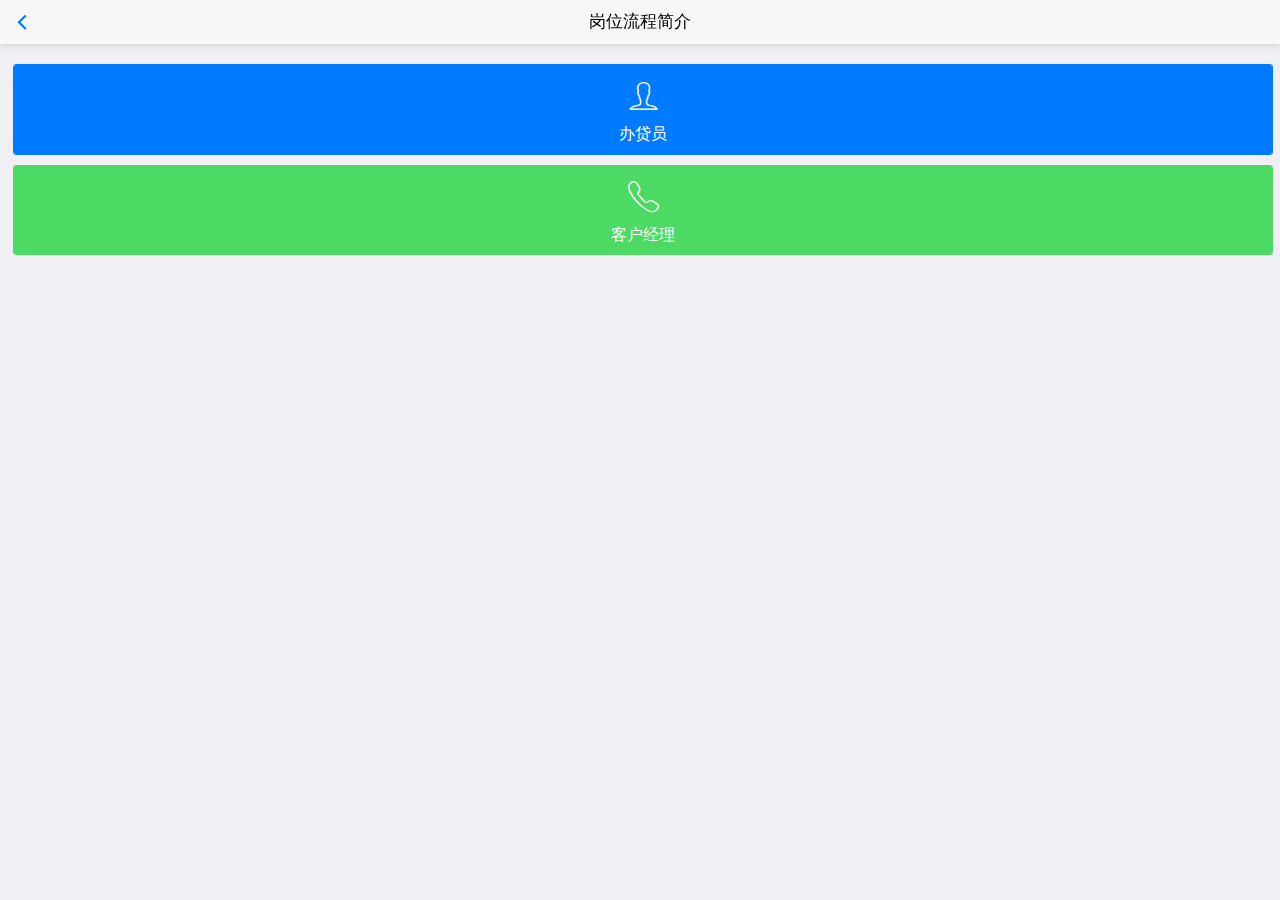
<file: gwzz/index.html>
<!DOCTYPE html>
<html>

	<head>
		<meta charset="utf-8">
		<meta name="viewport" content="width=device-width,initial-scale=1,minimum-scale=1,maximum-scale=1,user-scalable=no" />
		<title></title>
		<!--标准mui.css-->
		<link rel="stylesheet" href="../frame/css/1.0/mui.min.css">
		<!--App自定义的css-->
		<link rel="stylesheet" type="text/css" href="../frame/css/1.0/app.css" />
		<link href="../frame/css/1.0/mui.picker.css" rel="stylesheet" />
		<link href="../frame/css/1.0/mui.poppicker.css" rel="stylesheet" />
		 
		<!--<link rel="stylesheet" type="text/css" href="../css/mui.picker.min.css" />-->
		<style>
			.mui-btn {
				font-size: 16px;
				padding: 8px;
				margin: 3px;
			}
			h5.mui-content-padded {
				margin-left: 3px;
				margin-top: 20px !important;
			}
			h5.mui-content-padded:first-child {
				margin-top: 12px !important;
			}
			.ui-alert {
				text-align: center;
				padding: 20px 10px;
				font-size: 16px;
			}
		</style>
	</head>

	<body>
		<header class="mui-bar mui-bar-nav">
			<a class="mui-action-back mui-icon mui-icon-left-nav mui-pull-left"></a>
			<h1 class="mui-title">岗位流程简介</h1>
		</header>
		<div class="mui-content">
			<div class="mui-content-padded">
				<h5 class="mui-content-padded"></h5>
				<h5 class="mui-content-padded"></h5>
				<button id="gwzz-bdy" class="mui-btn mui-btn-primary mui-btn-block">
				<div class="mui-icon mui-icon-person icon-size"></div><br>
				办贷员</button>
				<h3 class="mui-content-padded"></h3>
				<button id="gwzz-khjl" class="mui-btn mui-btn-success mui-btn-block">
					<div class="mui-icon mui-icon-phone icon-size"></div><br>
				客户经理</button>

			</div>
		</div>
		<script src="../frame/js/mui.js"></script>
		<script src="../frame/js/mui.picker.js"></script>
		<script src="../frame/js/mui.poppicker.js"></script>
		<script src="../frame/js/plist.js" type="text/javascript" charset="utf-8"></script>
		<script>
			(function($, doc) {
				$.init();
				$.ready(function() {

					//页面返回刷新
					window.addEventListener('refresh', function(e){//执行刷新
					    location.reload();
					});

					document.getElementById('gwzz-bdy').addEventListener('tap', function() {
					        mui.openWindow({
					            url: './bdy - 副本.html', 
					        })
					});

					document.getElementById('gwzz-khjl').addEventListener('tap', function() {
					        mui.openWindow({
					            url: './khjl - 副本.html', 
					        })
					});

				});
			})(mui, document);
		</script>
	</body>

</html>
</file>
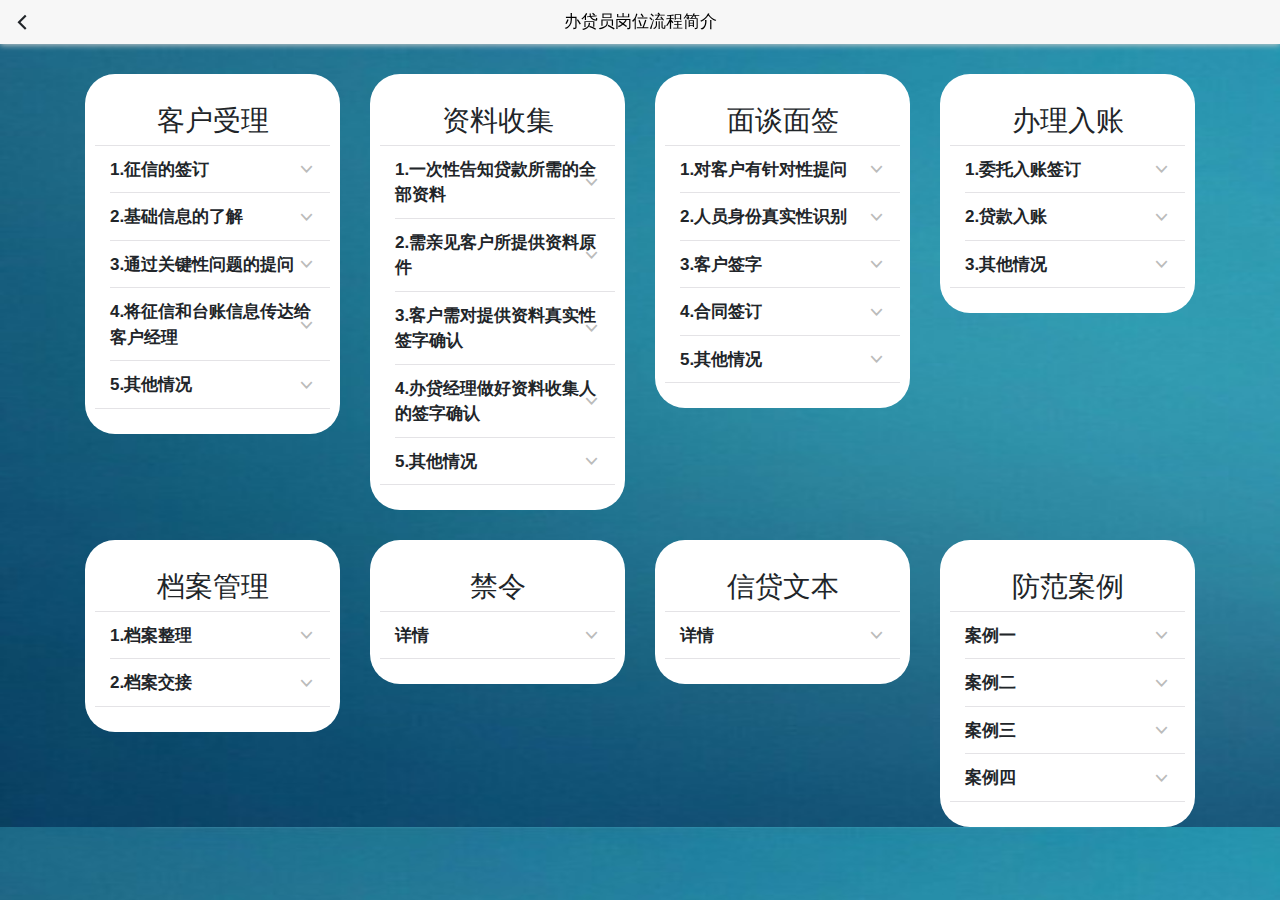
<file: gwzz/bdy - 副本.html>
<!DOCTYPE html>
<html>

	<head>
		<meta charset="utf-8">
		<meta name="viewport" content="width=device-width,initial-scale=1,minimum-scale=1,maximum-scale=1,user-scalable=no" />
		<title></title>
		<!--标准mui.css-->
		<link rel="stylesheet" href="../frame/css/1.0/mui.min.css">
		<!--App自定义的css-->
		<link rel="stylesheet" type="text/css" href="../frame/css/1.0/app.css" />
		<link href="../frame/css/1.0/mui.picker.css" rel="stylesheet" />
		<link href="../frame/css/1.0/mui.poppicker.css" rel="stylesheet" />
    	<link rel="stylesheet" href="../frame/css/bootstrap/css/bootstrap.min.css">
		<style>
			

			.mui-btn {
				font-size: 16px;
				padding: 8px;
				margin: 3px;
			}
			h5.mui-content-padded {
				margin-left: 3px;
				margin-top: 20px !important;
			}
			h5.mui-content-padded:first-child {
				margin-top: 12px !important;
			}
			.ui-alert {
				text-align: center;
				padding: 20px 10px;
				font-size: 16px;
			}
		</style>
	</head>

	<body class="app-back">
		<header class="mui-bar mui-bar-nav">
			<a class="mui-action-back mui-icon mui-icon-left-nav mui-pull-left"></a>
			<h1 class="mui-title"> 办贷员岗位流程简介</h1>
		</header>

		<div class="app-back mui-content">
			 <div class="container">



	            <div class="row">

	                <div class="col-12 col-sm-12 col-md-6 col-lg-3">
	                    <div class="offer-items app-margin-top">
	                        <!-- <img src="assets/img/offer/offer_LP_img.png" class="img-fluid" alt="Learning Program"> -->
	                        <h3 class="text-center">客户受理</h3>
	                        <ul class="mui-table-view">
			        	      		<li class="mui-table-view-cell mui-collapse ldh-unfold" id='sec'>
			              			<a class="mui-navigate-right sec-font"  href="#" >1.征信的签订</a>
			              			<div class="mui-collapse-content">
			              				<p>（1）主要方便对客户征信进行查询。因人行要求所有客户的征信查询必需有身份证复印件（或营业执照）、申请书。</p><br>	
			              			</div>
			              		</li>
			              		<li class="mui-table-view-cell mui-collapse ldh-unfold" id='sec'>
			              			<a class="mui-navigate-right sec-font"  href="#" >2.基础信息的了解</a>
			              			<div class="mui-collapse-content">
			              				<p>（1）询问客户做什么生意，家庭地址、手机号码，对客户咨询做初步解答，并做好台账。<br>（2）方便客户经理的跟进和调查。能及时了解到客户从事的行业和区域范围、联系方式，可主动发起营销，这样成功率也相对较。<br>（3）方便找客户。如下发任务时，该台账上未发生信贷关系的客户可以成为我们营销的对象，解决的客户寻找的问题。</p><br>	
			              			</div>
			              		</li>
			              		<li class="mui-table-view-cell mui-collapse ldh-unfold" id='sec'>
			              			<a class="mui-navigate-right sec-font"  href="#">3.通过关键性问题的提问</a>
			              			<div class="mui-collapse-content">
										<p>（1）判断客户是否属于中介介绍，或是否属于借冒名贷款。（提问模块：请问您是朋友介绍到我行申请贷款，还是客户经理上门营销的呢？资金是否本人使用？<br>（2）防范贷款风险。主要为了防范借冒名贷款、中介贷款、垒大户的存在，为风险把关的第一个关口</p><br>	
			              			</div>
			              		</li>
			              		<li class="mui-table-view-cell mui-collapse ldh-unfold" id='sec'>
			              			<a class="mui-navigate-right sec-font"  href="#">4.将征信和台账信息传达给客户经理</a>
			              			<div class="mui-collapse-content">
										<p>（1）方便客户经理尽快受理。通过现场和非现场调查确定是否放贷。</p><br>
			              			</div>
			              		</li>
			              		<li class="mui-table-view-cell mui-collapse ldh-unfold" id='sec'>
			              			<a class="mui-navigate-right sec-font" href="#">5.其他情况</a>
			              			<div class="mui-collapse-content">
										<p>（1）如为客户经理受理，以上步骤可忽略。</p><br>
			              			</div>
			              		</li>
			              	</ul>
	                    </div>
	                </div>

	                <div class="col-12 col-sm-12 col-md-6 col-lg-3">
	                    <div class="offer-items app-margin-top">
	                        <!-- <img src="assets/img/offer/offer_LP_img.png" class="img-fluid" alt="Learning Program"> -->
	                        <h3 class="text-center">资料收集</h3>
			              	<ul class="mui-table-view">
			              		<li class="mui-table-view-cell mui-collapse ldh-unfold" id='sec'>
			              			<a class="mui-navigate-right sec-font" href="#">1.一次性告知贷款所需的全部资料</a>
			              			<div class="mui-collapse-content">
			              				<p>（1）增加客户体验感。避免客户为了资料反复的来回跑，更能体现最多跑一次的理念。<br>（2）减少自己的工作量。避免客户反复的咨询所需的资料。<br>（3）明确告知。告知客户我行不收取任何手续费</p><br>	
			              			</div>
			              		</li>
			              		<li class="mui-table-view-cell mui-collapse ldh-unfold" id='sec'>
			              			<a class="mui-navigate-right sec-font" href="#">2.需亲见客户所提供资料原件</a>
			              			<div class="mui-collapse-content">
			              				<p>无特殊说明</p><br>	
			              			</div>
			              		</li>
			              		<li class="mui-table-view-cell mui-collapse ldh-unfold" id='sec'>
			              			<a class="mui-navigate-right sec-font" href="#">3.客户需对提供资料真实性签字确认</a>
			              			<div class="mui-collapse-content">
										<p>（1）对客户所提供原件进行复印，客户需对提供资料真实性签字确认(可在骑缝处签字确认)。<br>（2）确保资料的真实性。主要是防范客户资料的伪造，导致我行信贷资产的损失。</p><br>	
			              			</div>
			              		</li>
			              		<li class="mui-table-view-cell mui-collapse ldh-unfold" id='sec'>
			              			<a class="mui-navigate-right sec-font" href="#">4.办贷经理做好资料收集人的签字确认</a>
			              			<div class="mui-collapse-content">
										<p>（1）对客户提供的资料真实性，进行确认，明确相关责任人。</p><br>
			              			</div>
			              		</li>
			              		<li class="mui-table-view-cell mui-collapse ldh-unfold" id='sec'>
			              			<a class="mui-navigate-right sec-font" href="#">5.其他情况</a>
			              			<div class="mui-collapse-content">
										<p>（1）若基础资料为客户经理提供的，需见双人见证（客户经理和风险经理或办贷员）。<br>（2）续贷时，需对原来的复印件进行核实。若办贷员调离，新的办贷员建议要求客户提供原件，若无法提供的，也需对复印件进行核实，并签字确认。<br>（3）对客户资料进行核实，明确责任人。</p>
			              			</div>
			              		</li>
			              	</ul>
	                    </div>
	                </div>

	                <div class="col-12 col-sm-12 col-md-6 col-lg-3">
	                    <div class="offer-items app-margin-top">
	                        <!-- <img src="assets/img/offer/offer_LP_img.png" class="img-fluid" alt="Learning Program"> -->
	                        <h3 class="text-center">面谈面签</h3>
			              	<ul class="mui-table-view">
			              		<li class="mui-table-view-cell mui-collapse ldh-unfold" id='sec'>
			              			<a class="mui-navigate-right sec-font" href="#">1.对客户有针对性提问</a>
			              			<div class="mui-collapse-content">
			              				<p>（1）主要目的获取客户的进件渠道、贷款意愿真实性及是否存在借冒名或搭贷嫌疑（提模块：请问您是朋友介绍到我行申请贷款，还是客户经理上门营销的呢？在我行申请办理贷款期间，有支付除利息外的额外费用吗？ 贷款是否为本人使用？等符合自身村行情况的问题）。</p><br>	
			              			</div>
			              		</li>
			              		<li class="mui-table-view-cell mui-collapse ldh-unfold" id='sec'>
			              			<a class="mui-navigate-right sec-font" href="#">2.人员身份真实性识别</a>
			              			<div class="mui-collapse-content">
			              				<p>（1）通过比对真人与身份证件上照片信息判断是否为同一人。主要提问：身份证号码是多少或出生年月？<br>（2）通过联网核查以及人脸识别特征，来识别客户身份的真实性。<br>（3）主要目的。来辨别客户的真实身份，防范虚假签字等。</p><br>
			              			</div>
			              		</li>
			              		<li class="mui-table-view-cell mui-collapse ldh-unfold" id='sec'>
			              			<a class="mui-navigate-right sec-font" href="#">3.客户签字</a>
			              			<div class="mui-collapse-content">
										<p>（1）面签需在有监控指定的办贷区域内签署相关信贷文本，并留存信贷文本签署人的面签影像资料（双录系统）。<br>（2）客户面签提供依据，防范纠纷，同时能及时了解办贷情况。 </p><br>	
			              			</div>
			              		</li>
			              		<li class="mui-table-view-cell mui-collapse ldh-unfold" id='sec'>
			              			<a class="mui-navigate-right sec-font" href="#">4.合同签订</a>
			              			<div class="mui-collapse-content">
										<p>（1）通过双录系统。要求借款人、担保人签字清楚可辨认，指印清晰，企业签字盖章的，要与原预留的签字样名卡信息进行比对，包括法人代表、股东及委托代理人字迹，同时比对企业法人铭章、受托人铭章及企业公章，是否与预留印章一致，授权委托书期限是否有效。<br>（2）主要目的。确保签字的真实和有效性。</p><br>
			              			</div>
			              		</li>
			              		<li class="mui-table-view-cell mui-collapse ldh-unfold" id='sec'>
			              			<a class="mui-navigate-right sec-font" href="#">5.其他情况</a>
			              			<div class="mui-collapse-content">
										<p>（1）对特殊情况需上门签订的，由经办客户经理、办贷经理、团队长、网点负责人、风险经理、总行班子成员中的任意两名（含）以上人员上门签订，同时做好现场签字的视频录制或拍照（上门签订合同的人员均在视频录制或照片中）；外出所录制的视频或照片统一交办贷经理保管。<br>（2）外签时，未经身份识别仪等辨别客户身份，需通过照片和视频以及有权人签字，来确保客户的真实身份。</p>
			              			</div>
			              		</li>
			              	</ul>
	                    </div>
	                </div>

	                <div class="col-12 col-sm-12 col-md-6 col-lg-3">
	                    <div class="offer-items app-margin-top">
	                        <!-- <img src="assets/img/offer/offer_LP_img.png" class="img-fluid" alt="Learning Program"> -->
	                        <h3 class="text-center">办理入账</h3>
			              	<ul class="mui-table-view">
			              		<li class="mui-table-view-cell mui-collapse ldh-unfold" id='sec'>
			              			<a class="mui-navigate-right sec-font" href="#">1.委托入账签订</a>
			              			<div class="mui-collapse-content">
			              				<p>（1）需由经办客户经理、办贷员、柜面人员（会计主管或其不在岗时的授权人员）、网点负责人（团队长）、风险经理、总行班子成员中的任意两名（含）人员在监控或视频下签字见证。</p><br>
			              			</div>
			              		</li>
			              		<li class="mui-table-view-cell mui-collapse ldh-unfold" id='sec'>
			              			<a class="mui-navigate-right sec-font" href="#">2.贷款入账</a>
			              			<div class="mui-collapse-content">
			              				<p>（1）贷款审核通过后，由办贷人员打印借据，并整理好柜面入账的所需资料，同时通知借款人或委托入账受托人员前来办理入账手续。（贷款委托入账人员可以为办贷员、客户亲属（指配偶、同一户口簿亲属）。<br>（2）企业信贷客户受托人为其公司股东或公司财务人员）。</p><br>
			              			</div>
			              		</li>
			              		<li class="mui-table-view-cell mui-collapse ldh-unfold" id='sec'>
			              			<a class="mui-navigate-right sec-font" href="#">3.其他情况</a>
			              			<div class="mui-collapse-content">
										<p>（1）委托入账的见证人需对借款人与其身份进行核对，并对委托书上的金额和受托人与借款人进行核实，确认后签字见证。<br>（2）贷款入账资料必须由办贷经理本人或其他相关信贷人员传递给柜面入账人员。严禁交由客户传递贷款入账资料。</p><br>	
			              			</div>
			              		</li>
			              		
			              	</ul>
	                    </div>
	                </div>

	                <div class="col-12 col-sm-12 col-md-6 col-lg-3">
	                    <div class="offer-items app-margin-top">
	                        <!-- <img src="assets/img/offer/offer_LP_img.png" class="img-fluid" alt="Learning Program"> -->
	                        <h3 class="text-center">档案管理</h3>
			              	<ul class="mui-table-view">
			              		<li class="mui-table-view-cell mui-collapse ldh-unfold" id='sec'>
			              			<a class="mui-navigate-right sec-font" href="#">1.档案整理</a>
			              			<div class="mui-collapse-content">
			              				<p>（1）办贷经理要按授信资料、基础资料、业务资料等类别对信贷资料分别进行编号，原则上在对贷款办理完毕后7个工作日内做好贷款档案的整理与归档工作；<br>（2）每年3月底前完成对上年度已经结清或失效的信贷业务档案资料的整理，并装订成册入档。</p><br>
			              			</div>
			              		</li>
			              		<li class="mui-table-view-cell mui-collapse ldh-unfold" id='sec'>
			              			<a class="mui-navigate-right sec-font" href="#">2.档案交接</a>
			              			<div class="mui-collapse-content">
			              				<p>（1）信贷档案必须在监控下进行交接，并在登记簿上做好交接登记，除检查、审计等工作需要外，移交给客户经理的信贷档案需在三个工作日内归还。<br>（2）防范档案的遗失，同时能根据交接簿明确知晓相关责任人，减轻自身的责任。</p>
			              			</div>
			              		</li>
			              		
			              	</ul>
	                    </div>
	                </div>

	                <div class="col-12 col-sm-12 col-md-6 col-lg-3">
	                    <div class="offer-items app-margin-top">
	                    	<h3 class="text-center">禁令</h3>
			              	<ul class="mui-table-view">
			              		<li class="mui-table-view-cell mui-collapse ldh-unfold" id='sec'>
			              			<a class="mui-navigate-right sec-font" href="#">详情</a>
			              			<div class="mui-collapse-content">
				                    	（1）提供空白信贷凭证让客户签字；或贷款办理完毕，留存已由客户签字、但未使用的信贷凭证。<br>（2）擅自代客户保管重要物品、擅自为客户办理交易业务。<br>（3）因办理业务出现法律文本瑕疵导致贷款败诉的。<br>（4）未按客户经理出具的调查意见，违规提高贷款额度，变更担保方式等行为，造成损失的。<br>（5）私自保存客户资料，或泄露客户信息资料，造成不良影响的。<br>（6）利用职务之便利谋取私利的	。<br>（7）其他重大违规行为。
			              			</div>
			              		</li>
			              		
			              	</ul>

						</div>
	                </div>

	                <div class="col-12 col-sm-12 col-md-6 col-lg-3">
	                    <div class="offer-items app-margin-top">
	                    	<h3 class="text-center">信贷文本</h3>
			              	<ul class="mui-table-view">
			              		<li class="mui-table-view-cell mui-collapse ldh-unfold" id='sec'>
			              			<a class="mui-navigate-right sec-font" href="#">详情</a>
			              			<div class="mui-collapse-content">
	        			            	（1）根据个人、企业，担保方式的不同熟悉信贷文本：包括借款申请书、各类借款合同、各类最高额合同、征信、送达、面谈、授权书、受托支付、保证函、抵押物清单、股东决议等。<br>（2）根据不同的贷款产品，可以所需提供的资料。（如营业执照、身份证、房产证、各类报表等）。<br>（3）学会征信的查看。
			              			</div>
			              		</li>
			              		
			              	</ul>

						</div>
	                </div>

	                <div class="col-12 col-sm-12 col-md-6 col-lg-3">
	                    <div class="offer-items app-margin-top">
	                    	<h3 class="text-center">防范案例</h3>

			              	<ul class="mui-table-view">
			              		<li class="mui-table-view-cell mui-collapse ldh-unfold" id='sec'>
			              			<a class="mui-navigate-right sec-font" href="#">案例一</a>
			              			<div class="mui-collapse-content">
				                    	2020年7月7日下午，一名中年男子持身份证到西安村行鱼化寨支行办理个人银行卡开户业务。办理业务时经办柜员反复比对本人与身份证照片，发现身份证照片与本人长相虽然接近但是嘴巴、眉毛等细节存在差异。在被问及是否本人时，客户坚称所持身份证为本人证件，称自己之前去别的银行办理业务，乘坐高铁等刷身份证件的交通工具都凭此身份证，并未遭到相关工作人员质疑。为进一步确定客户信息，经办柜员询问客户身份证上相关信息时，该客户不能准确回答，甚至连出生年月日都与证件信息不符且差距较大。经办柜员怀疑客户为冒名开户，立即请求柜组长前来双人核实。经过两名工作人员仔细比对，最终确定该名客户是持他人身份证前来办理开卡业务，并当场拒绝受理开户业务。柜面员工凭借敏锐的观察力及高度负责的工作态度，成功拦截一起冒名开卡事件。<br>
			              			</div>
			              		</li>
			              		<li class="mui-table-view-cell mui-collapse ldh-unfold" id='sec'>
			              			<a class="mui-navigate-right sec-font" href="#">案例二</a>
			              			<div class="mui-collapse-content">
											2020年7月21日上午9时5分，借款人胡某到余干恒通村镇银行向客户经理王燕子申请贷款，并提供相关文件资料，其配偶彭某作为共同负债务人一并来该行签字。在交谈过程中办贷经理朱奕豪发现其配偶彭某与其身份证照片长相虽然有相似之处，但是本人锁骨处有明显黑痣，但身份证照片锁骨无黑痣；使用人脸识别系统，经识别显示亦为与本人不匹配。随即让另一名办贷经理揭笑复核，后续两位办贷经理与彭某核对身份证信息及住址信息，彭某均拿着手机边看边回答，过程断断续续，办贷经理对其真实身份有所怀疑。
			              			</div>
			              		</li>
			              		<li class="mui-table-view-cell mui-collapse ldh-unfold" id='sec'>
			              			<a class="mui-navigate-right sec-font" href="#">案例三</a>
			              			<div class="mui-collapse-content">
	                    				2020年8月19日上午，借款人詹某某到南昌新建恒通村行营业部向客户经理熊莎莎申请贷款，并提供了相关文件资料。客户经理在整理该客户提供的营业执照以及流水时发现了两点疑惑点：其一，该客户提供的流水为工商银行自助机打印的流水，流水账单上的印章颜色为黑色（正常为红色）以及流水整体模板排列不工整；其二，客户提供的营业执照上企业法人为新变更的法人。于是让风险经理来一同核实，通过两人共同探讨排查发现：原营业执照的法人代表有十余次失信执行人记录，且经工商银行网上银行流水验证码系统核实验证该流水账单为虚假流水。<br>
			              			</div>
			              		</li>
			              		<li class="mui-table-view-cell mui-collapse ldh-unfold" id='sec'>
			              			<a class="mui-navigate-right sec-font" href="#">案例四</a>
			              			<div class="mui-collapse-content">
										2020年12月17日，借款人周某某在该行一笔再就业贴息信用贷款，借款人夫妻经营一家水果店，经营情况较好，借款人周某某签完贷款材料时，办贷员徐霞注意到该客户配偶一直佩戴口罩坐在休息区一声不吭，等到借款人配偶郑某某签字，要求客户去下口罩，与客户郑某某核实身份证信息时，郑某某不能及时说出证件信息并稍有紧张模样，借款人周某某一把抢先将身份证号码说出，办贷员立刻进行联网核查，发现识别结果不匹配，在仔细端详后再三询问客户，发现该客户非借款人配偶本人，而是借款人配偶亲姐妹，当场拒绝了这笔贷款，成功堵截了一起冒名签字办理信用贷款的发生。</p>
			              			</div>
			              		</li>

			              	</ul>

						</div>
	                </div>

	            </div>
		</div>

		<script src="../frame/js/mui.js"></script>
		<script src="../frame/js/mui.picker.js"></script>
		<script src="../frame/js/mui.poppicker.js"></script>
    	<script src="../frame/js/jquery/jquery.min.js"></script>
		<script src="../frame/css/bootstrap/js/bootstrap.min.js"></script>
		<script src="../frame/js/plist.js" type="text/javascript" charset="utf-8"></script>
		<script>
			(function($, doc) {
				$.init(	);
				$.ready(function() {
					    beforeback: function back ()  {
					　　　　 //获得父页面的webview
					        var list = plus.webview.currentWebview().opener();
					　　　　 //触发父页面的自定义事件(refresh),从而进行刷新
					        mui.fire(list, 'refresh');
					        //返回true,继续页面关闭逻辑
					        return true;
					    }

					    function hasClass(obj, cls) {  
			                return obj.className.match(new RegExp('(\\s|^)' + cls + '(\\s|$)'));  
			            } 
			 
			            function addClass(obj, cls) {  
			                if (!hasClass(obj, cls)) obj.className += " " + cls;  
							console.log(obj.className);

			            }  

			            function removeClass(obj, cls) {  
			                if (hasClass(obj, cls)) {  
			                    var reg = new RegExp('(\\s|^)' + cls + '(\\s|$)');  
			                    obj.className = obj.className.replace(reg, '');  
			                }  
			            }


						function changeColor(obj){
							if(obj.style.backgroundColor=='rgb(67, 106, 134)'){
								obj.style.backgroundColor="#fca600";
								obj.style.color="#fff";				
							}
							else{
								obj.style.backgroundColor="#436a86";
								obj.style.color="#fff";										
							}
						}	

			            mui('.offer-items').on('tap','.mui-navigate-right',function(){

							//console.log(this.parentNode);
							if(hasClass(this.parentNode,'mui-active')){
								//console.log("11111");
								addClass(this.parentNode,'mui-active');
							}else{
								//console.log("2222");
								removeClass(this.parentNode,'mui-active');
							}
							//回收其他所有页面的展开节点
							var bigft=this.parentNode.parentNode.parentNode.parentNode.parentNode.children	
							for(var i=0;i<bigft.length;i++){
								if(bigft[i].querySelector('.mui-table-view')){
									var tbview=bigft[i].querySelector('.mui-table-view');
									var tbviewli=tbview.children;

					                for(var j=0;j<tbviewli.length;j++){
										//console.log(tbviewli[j]);
										if(tbviewli[j]==this.parentNode){
											//console.log("!!!!!!!");
											continue;
										}
										removeClass(tbviewli[j],'mui-active');
					                }	

								}


							}


							// changeColor(this);
							if(this.parentNode.id == 'sec'){
								
								var chilcnt=this.parentNode.querySelector('.mui-collapse-content');
								var chilarrow=this.parentNode.querySelector('.mui-navigate-right');
								

											
							}else{
								if(this.parentNode.querySelector('.mui-table-view') != null) {
									
									var childul=this.parentNode.querySelector('.mui-table-view');
									
									var childulli=childul.children;//getElementsByClassName('sec');
									
					                for(var i=0;i<childulli.length;i++){
										childulli[i].querySelector('.mui-collapse-content').style.display="none"
										removeClass(childulli[i],'mui-active');
										//console.log(childulli[i].childNodes[1]);
										childulli[i].childNodes[1].style.backgroundColor="#436a86";
										childulli[i].childNodes[1].style.color="#fff";	

					                }	

								}
								
							}


			            });



				});
			})(mui, document);
		</script>
	</body>

</html>
</file>
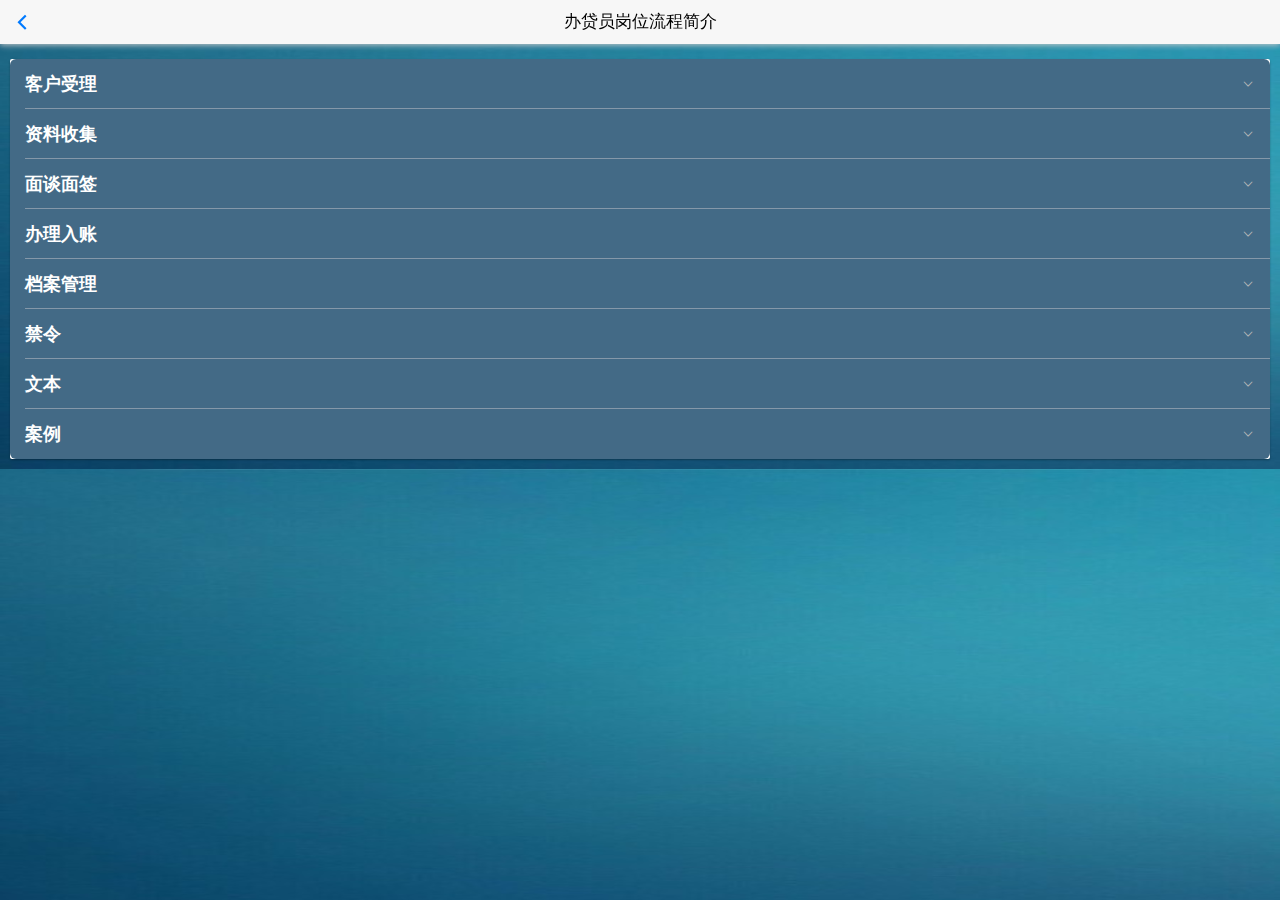
<file: gwzz/bdy.html>
<!DOCTYPE html>
<html>

	<head>
		<meta charset="utf-8">
		<meta name="viewport" content="width=device-width,initial-scale=1,minimum-scale=1,maximum-scale=1,user-scalable=no" />
		<title></title>
		<!--标准mui.css-->
		<link rel="stylesheet" href="../frame/css/1.0/mui.min.css">
		<!--App自定义的css-->
		<link rel="stylesheet" type="text/css" href="../frame/css/1.0/app.css" />
		<link href="../frame/css/1.0/mui.picker.css" rel="stylesheet" />
		<link href="../frame/css/1.0/mui.poppicker.css" rel="stylesheet" />
		<!--<link rel="stylesheet" type="text/css" href="../css/mui.picker.min.css" />-->
		<style>
			

			.mui-btn {
				font-size: 16px;
				padding: 8px;
				margin: 3px;
			}
			h5.mui-content-padded {
				margin-left: 3px;
				margin-top: 20px !important;
			}
			h5.mui-content-padded:first-child {
				margin-top: 12px !important;
			}
			.ui-alert {
				text-align: center;
				padding: 20px 10px;
				font-size: 16px;
			}
		</style>
	</head>

	<body class="app-back">
		<header class="mui-bar mui-bar-nav">
			<a class="mui-action-back mui-icon mui-icon-left-nav mui-pull-left"></a>
			<h1 class="mui-title"> 办贷员岗位流程简介</h1>
		</header>
		<!-- <div class="app-back"> -->
		<div class="app-back mui-content">
			 <div class="mui-card">
			        <ul class="mui-table-view"> 
			            
			            <li class="mui-table-view-cell mui-collapse keep-unfold">
			              <a class="mui-navigate-right" href="#" style="background-color: #436a86;color: #fff"><h4>客户受理</h4></a>
			              <!-- <div class="mui-collapse-content"> -->
			              	<ul class="mui-table-view">
			        	      		<li class="mui-table-view-cell mui-collapse keep-unfold" id='sec'>
			              			<a class="mui-navigate-right sec-font"  href="#" >1.征信的签订</a>
			              			<div class="mui-collapse-content">
			              				<p>（1）主要方便对客户征信进行查询。因人行要求所有客户的征信查询必需有身份证复印件（或营业执照）、申请书。</p><br>	
			              			</div>
			              		</li>
			              		<li class="mui-table-view-cell mui-collapse keep-unfold" id='sec'>
			              			<a class="mui-navigate-right sec-font"  href="#" >2.基础信息的了解</a>
			              			<div class="mui-collapse-content">
			              				<p>（1）询问客户做什么生意，家庭地址、手机号码，对客户咨询做初步解答，并做好台账。<br>（2）方便客户经理的跟进和调查。能及时了解到客户从事的行业和区域范围、联系方式，可主动发起营销，这样成功率也相对较。<br>（3）方便找客户。如下发任务时，该台账上未发生信贷关系的客户可以成为我们营销的对象，解决的客户寻找的问题。</p><br>	
			              			</div>
			              		</li>
			              		<li class="mui-table-view-cell mui-collapse keep-unfold" id='sec'>
			              			<a class="mui-navigate-right sec-font"  href="#">3.通过关键性问题的提问</a>
			              			<div class="mui-collapse-content">
										<p>（1）判断客户是否属于中介介绍，或是否属于借冒名贷款。（提问模块：请问您是朋友介绍到我行申请贷款，还是客户经理上门营销的呢？资金是否本人使用？<br>（2）防范贷款风险。主要为了防范借冒名贷款、中介贷款、垒大户的存在，为风险把关的第一个关口</p><br>	
			              			</div>
			              		</li>
			              		<li class="mui-table-view-cell mui-collapse keep-unfold" id='sec'>
			              			<a class="mui-navigate-right sec-font"  href="#">4.将征信和台账信息传达给客户经理</a>
			              			<div class="mui-collapse-content">
										<p>（1）方便客户经理尽快受理。通过现场和非现场调查确定是否放贷。</p><br>
			              			</div>
			              		</li>
			              		<li class="mui-table-view-cell mui-collapse keep-unfold" id='sec'>
			              			<a class="mui-navigate-right sec-font" href="#">5.其他情况</a>
			              			<div class="mui-collapse-content">
										<p>（1）如为客户经理受理，以上步骤可忽略。</p><br>
			              			</div>
			              		</li>
			              	</ul>
			             <!--  </div> -->
			            </li>

						<li class="mui-table-view-cell mui-collapse keep-unfold">
			              <a class="mui-navigate-right" href="#" style="background-color: #436a86;color: #fff"><h4>资料收集</h4></a>
			              <!-- <div class="mui-collapse-content"> -->
			              	<ul class="mui-table-view">
			              		<li class="mui-table-view-cell mui-collapse keep-unfold" id='sec'>
			              			<a class="mui-navigate-right sec-font" href="#">1.一次性告知贷款所需的全部资料</a>
			              			<div class="mui-collapse-content">
			              				<p>（1）增加客户体验感。避免客户为了资料反复的来回跑，更能体现最多跑一次的理念。<br>（2）减少自己的工作量。避免客户反复的咨询所需的资料。<br>（3）明确告知。告知客户我行不收取任何手续费</p><br>	
			              			</div>
			              		</li>
			              		<li class="mui-table-view-cell mui-collapse keep-unfold" id='sec'>
			              			<a class="mui-navigate-right sec-font" href="#">2.需亲见客户所提供资料原件</a>
			              			<div class="mui-collapse-content">
			              				<p>无特殊说明</p><br>	
			              			</div>
			              		</li>
			              		<li class="mui-table-view-cell mui-collapse keep-unfold" id='sec'>
			              			<a class="mui-navigate-right sec-font" href="#">3.客户需对提供资料真实性签字确认</a>
			              			<div class="mui-collapse-content">
										<p>（1）对客户所提供原件进行复印，客户需对提供资料真实性签字确认(可在骑缝处签字确认)。<br>（2）确保资料的真实性。主要是防范客户资料的伪造，导致我行信贷资产的损失。</p><br>	
			              			</div>
			              		</li>
			              		<li class="mui-table-view-cell mui-collapse keep-unfold" id='sec'>
			              			<a class="mui-navigate-right sec-font" href="#">4.办贷经理做好资料收集人的签字确认</a>
			              			<div class="mui-collapse-content">
										<p>（1）对客户提供的资料真实性，进行确认，明确相关责任人。</p><br>
			              			</div>
			              		</li>
			              		<li class="mui-table-view-cell mui-collapse keep-unfold" id='sec'>
			              			<a class="mui-navigate-right sec-font" href="#">5.其他情况</a>
			              			<div class="mui-collapse-content">
										<p>（1）若基础资料为客户经理提供的，需见双人见证（客户经理和风险经理或办贷员）。<br>（2）续贷时，需对原来的复印件进行核实。若办贷员调离，新的办贷员建议要求客户提供原件，若无法提供的，也需对复印件进行核实，并签字确认。<br>（3）对客户资料进行核实，明确责任人。</p>
			              			</div>
			              		</li>
			              	</ul>
			             <!--  </div> -->
			            </li>


						<li class="mui-table-view-cell mui-collapse keep-unfold">
			              <a class="mui-navigate-right" href="#" style="background-color: #436a86;color: #fff"><h4>面谈面签</h4></a>
			              <!-- <div class="mui-collapse-content"> -->
			              	<ul class="mui-table-view">
			              		<li class="mui-table-view-cell mui-collapse keep-unfold" id='sec'>
			              			<a class="mui-navigate-right sec-font" href="#">1.对客户有针对性提问</a>
			              			<div class="mui-collapse-content">
			              				<p>（1）主要目的获取客户的进件渠道、贷款意愿真实性及是否存在借冒名或搭贷嫌疑（提模块：请问您是朋友介绍到我行申请贷款，还是客户经理上门营销的呢？在我行申请办理贷款期间，有支付除利息外的额外费用吗？ 贷款是否为本人使用？等符合自身村行情况的问题）。</p><br>	
			              			</div>
			              		</li>
			              		<li class="mui-table-view-cell mui-collapse keep-unfold" id='sec'>
			              			<a class="mui-navigate-right sec-font" href="#">2.人员身份真实性识别</a>
			              			<div class="mui-collapse-content">
			              				<p>（1）通过比对真人与身份证件上照片信息判断是否为同一人。主要提问：身份证号码是多少或出生年月？<br>（2）通过联网核查以及人脸识别特征，来识别客户身份的真实性。<br>（3）主要目的。来辨别客户的真实身份，防范虚假签字等。</p><br>
			              			</div>
			              		</li>
			              		<li class="mui-table-view-cell mui-collapse keep-unfold" id='sec'>
			              			<a class="mui-navigate-right sec-font" href="#">3.客户签字</a>
			              			<div class="mui-collapse-content">
										<p>（1）面签需在有监控指定的办贷区域内签署相关信贷文本，并留存信贷文本签署人的面签影像资料（双录系统）。<br>（2）客户面签提供依据，防范纠纷，同时能及时了解办贷情况。 </p><br>	
			              			</div>
			              		</li>
			              		<li class="mui-table-view-cell mui-collapse keep-unfold" id='sec'>
			              			<a class="mui-navigate-right sec-font" href="#">4.合同签订</a>
			              			<div class="mui-collapse-content">
										<p>（1）通过双录系统。要求借款人、担保人签字清楚可辨认，指印清晰，企业签字盖章的，要与原预留的签字样名卡信息进行比对，包括法人代表、股东及委托代理人字迹，同时比对企业法人铭章、受托人铭章及企业公章，是否与预留印章一致，授权委托书期限是否有效。<br>（2）主要目的。确保签字的真实和有效性。</p><br>
			              			</div>
			              		</li>
			              		<li class="mui-table-view-cell mui-collapse keep-unfold" id='sec'>
			              			<a class="mui-navigate-right sec-font" href="#">5.其他情况</a>
			              			<div class="mui-collapse-content">
										<p>（1）对特殊情况需上门签订的，由经办客户经理、办贷经理、团队长、网点负责人、风险经理、总行班子成员中的任意两名（含）以上人员上门签订，同时做好现场签字的视频录制或拍照（上门签订合同的人员均在视频录制或照片中）；外出所录制的视频或照片统一交办贷经理保管。<br>（2）外签时，未经身份识别仪等辨别客户身份，需通过照片和视频以及有权人签字，来确保客户的真实身份。</p>
			              			</div>
			              		</li>
			              	</ul>
			             <!--  </div> -->
			            </li>


						<li class="mui-table-view-cell mui-collapse keep-unfold">
			              <a class="mui-navigate-right" href="#" style="background-color: #436a86;color: #fff"><h4>办理入账</h4></a>
			              <!-- <div class="mui-collapse-content"> -->
			              	<ul class="mui-table-view">
			              		<li class="mui-table-view-cell mui-collapse keep-unfold" id='sec'>
			              			<a class="mui-navigate-right sec-font" href="#">1.委托入账签订</a>
			              			<div class="mui-collapse-content">
			              				<p>（1）需由经办客户经理、办贷员、柜面人员（会计主管或其不在岗时的授权人员）、网点负责人（团队长）、风险经理、总行班子成员中的任意两名（含）人员在监控或视频下签字见证。</p><br>
			              			</div>
			              		</li>
			              		<li class="mui-table-view-cell mui-collapse keep-unfold" id='sec'>
			              			<a class="mui-navigate-right sec-font" href="#">2.贷款入账</a>
			              			<div class="mui-collapse-content">
			              				<p>（1）贷款审核通过后，由办贷人员打印借据，并整理好柜面入账的所需资料，同时通知借款人或委托入账受托人员前来办理入账手续。（贷款委托入账人员可以为办贷员、客户亲属（指配偶、同一户口簿亲属）。<br>（2）企业信贷客户受托人为其公司股东或公司财务人员）。</p><br>
			              			</div>
			              		</li>
			              		<li class="mui-table-view-cell mui-collapse keep-unfold" id='sec'>
			              			<a class="mui-navigate-right sec-font" href="#">3.其他情况</a>
			              			<div class="mui-collapse-content">
										<p>（1）委托入账的见证人需对借款人与其身份进行核对，并对委托书上的金额和受托人与借款人进行核实，确认后签字见证。<br>（2）贷款入账资料必须由办贷经理本人或其他相关信贷人员传递给柜面入账人员。严禁交由客户传递贷款入账资料。</p><br>	
			              			</div>
			              		</li>
			              		
			              	</ul>
			             <!--  </div> -->
			            </li>


						<li class="mui-table-view-cell mui-collapse keep-unfold">
			              <a class="mui-navigate-right" href="#" style="background-color: #436a86;color: #fff"><h4>档案管理</h4></a>
			              <!-- <div class="mui-collapse-content"> -->
			              	<ul class="mui-table-view">
			              		<li class="mui-table-view-cell mui-collapse keep-unfold" id='sec'>
			              			<a class="mui-navigate-right sec-font" href="#">1.档案整理</a>
			              			<div class="mui-collapse-content">
			              				<p>（1）办贷经理要按授信资料、基础资料、业务资料等类别对信贷资料分别进行编号，原则上在对贷款办理完毕后7个工作日内做好贷款档案的整理与归档工作；<br>（2）每年3月底前完成对上年度已经结清或失效的信贷业务档案资料的整理，并装订成册入档。</p><br>
			              			</div>
			              		</li>
			              		<li class="mui-table-view-cell mui-collapse keep-unfold" id='sec'>
			              			<a class="mui-navigate-right sec-font" href="#">2.档案交接</a>
			              			<div class="mui-collapse-content">
			              				<p>（1）信贷档案必须在监控下进行交接，并在登记簿上做好交接登记，除检查、审计等工作需要外，移交给客户经理的信贷档案需在三个工作日内归还。<br>（2）防范档案的遗失，同时能根据交接簿明确知晓相关责任人，减轻自身的责任。</p>
			              			</div>
			              		</li>
			              		
			              	</ul>
			             <!--  </div> -->
			            </li>

			            <li class="mui-table-view-cell mui-collapse keep-unfold">
			              <a class="mui-navigate-right" href="#" style="background-color: #436a86;color: #fff"><h4>禁令</h4></a>
			              <div class="mui-collapse-content">
			              <p><h4>1.办贷员禁令</h4><p>（1）提供空白信贷凭证让客户签字；或贷款办理完毕，留存已由客户签字、但未使用的信贷凭证。<br>（2）擅自代客户保管重要物品、擅自为客户办理交易业务。<br>（3）因办理业务出现法律文本瑕疵导致贷款败诉的。<br>（4）未按客户经理出具的调查意见，违规提高贷款额度，变更担保方式等行为，造成损失的。<br>（5）私自保存客户资料，或泄露客户信息资料，造成不良影响的。<br>（6）利用职务之便利谋取私利的	。<br>（7）其他重大违规行为。</p></p>
			              </div>
			            </li>

			            <li class="mui-table-view-cell mui-collapse keep-unfold">
			              <a class="mui-navigate-right" href="#" style="background-color: #436a86;color: #fff"><h4>文本</h4></a>
			              <div class="mui-collapse-content">
			              <p><h4>1.信贷文本</h4><p>（1）根据个人、企业，担保方式的不同熟悉信贷文本：包括借款申请书、各类借款合同、各类最高额合同、征信、送达、面谈、授权书、受托支付、保证函、抵押物清单、股东决议等。<br>（2）根据不同的贷款产品，可以所需提供的资料。（如营业执照、身份证、房产证、各类报表等）。<br>（3）学会征信的查看。</p></p>
			              </div>
			            </li>

			            <li class="mui-table-view-cell mui-collapse keep-unfold">
			              <a class="mui-navigate-right" href="#" style="background-color: #436a86;color: #fff"><h4>案例</h4></a>
			              <div class="mui-collapse-content">
			              <p><h4>4家村行的防范案例（我行）</h4><p>（1）2020年7月7日下午，一名中年男子持身份证到西安村行鱼化寨支行办理个人银行卡开户业务。办理业务时经办柜员反复比对本人与身份证照片，发现身份证照片与本人长相虽然接近但是嘴巴、眉毛等细节存在差异。在被问及是否本人时，客户坚称所持身份证为本人证件，称自己之前去别的银行办理业务，乘坐高铁等刷身份证件的交通工具都凭此身份证，并未遭到相关工作人员质疑。为进一步确定客户信息，经办柜员询问客户身份证上相关信息时，该客户不能准确回答，甚至连出生年月日都与证件信息不符且差距较大。经办柜员怀疑客户为冒名开户，立即请求柜组长前来双人核实。经过两名工作人员仔细比对，最终确定该名客户是持他人身份证前来办理开卡业务，并当场拒绝受理开户业务。柜面员工凭借敏锐的观察力及高度负责的工作态度，成功拦截一起冒名开卡事件。<br>（2）2020年7月21日上午9时5分，借款人胡某到余干恒通村镇银行向客户经理王燕子申请贷款，并提供相关文件资料，其配偶彭某作为共同负债务人一并来该行签字。在交谈过程中办贷经理朱奕豪发现其配偶彭某与其身份证照片长相虽然有相似之处，但是本人锁骨处有明显黑痣，但身份证照片锁骨无黑痣；使用人脸识别系统，经识别显示亦为与本人不匹配。随即让另一名办贷经理揭笑复核，后续两位办贷经理与彭某核对身份证信息及住址信息，彭某均拿着手机边看边回答，过程断断续续，办贷经理对其真实身份有所怀疑。<br>（3）2020年8月19日上午，借款人詹某某到南昌新建恒通村行营业部向客户经理熊莎莎申请贷款，并提供了相关文件资料。客户经理在整理该客户提供的营业执照以及流水时发现了两点疑惑点：其一，该客户提供的流水为工商银行自助机打印的流水，流水账单上的印章颜色为黑色（正常为红色）以及流水整体模板排列不工整；其二，客户提供的营业执照上企业法人为新变更的法人。于是让风险经理来一同核实，通过两人共同探讨排查发现：原营业执照的法人代表有十余次失信执行人记录，且经工商银行网上银行流水验证码系统核实验证该流水账单为虚假流水。<br>（4）2020年12月17日，借款人周某某在该行一笔再就业贴息信用贷款，借款人夫妻经营一家水果店，经营情况较好，借款人周某某签完贷款材料时，办贷员徐霞注意到该客户配偶一直佩戴口罩坐在休息区一声不吭，等到借款人配偶郑某某签字，要求客户去下口罩，与客户郑某某核实身份证信息时，郑某某不能及时说出证件信息并稍有紧张模样，借款人周某某一把抢先将身份证号码说出，办贷员立刻进行联网核查，发现识别结果不匹配，在仔细端详后再三询问客户，发现该客户非借款人配偶本人，而是借款人配偶亲姐妹，当场拒绝了这笔贷款，成功堵截了一起冒名签字办理信用贷款的发生。</p></p>
			              </div>
			            </li>



			        </ul>
			    </div>
		</div>
		<!-- </div> -->
		<script src="../frame/js/mui.js"></script>
		<script src="../frame/js/mui.picker.js"></script>
		<script src="../frame/js/mui.poppicker.js"></script>
		<script src="../frame/js/plist.js" type="text/javascript" charset="utf-8"></script>
		<script>
			(function($, doc) {
				$.init(	);
				$.ready(function() {
					    beforeback: function back ()  {
					　　　　 //获得父页面的webview
					        var list = plus.webview.currentWebview().opener();
					　　　　 //触发父页面的自定义事件(refresh),从而进行刷新
					        mui.fire(list, 'refresh');
					        //返回true,继续页面关闭逻辑
					        return true;
					    }

					    function hasClass(obj, cls) {  
			                return obj.className.match(new RegExp('(\\s|^)' + cls + '(\\s|$)'));  
			            } 
			 
			            function addClass(obj, cls) {  
			                if (!hasClass(obj, cls)) obj.className += " " + cls;  
							console.log(obj.className);

			            }  

			            function removeClass(obj, cls) {  
			                if (hasClass(obj, cls)) {  
			                    var reg = new RegExp('(\\s|^)' + cls + '(\\s|$)');  
			                    obj.className = obj.className.replace(reg, '');  
			                }  
			            }


						function changeColor(obj){
							if(obj.style.backgroundColor=='rgb(67, 106, 134)'){
								obj.style.backgroundColor="#fca600";
								obj.style.color="#fff";				
							}
							else{
								obj.style.backgroundColor="#436a86";
								obj.style.color="#fff";										
							}
						}	

			            mui('.mui-card').on('tap','.mui-navigate-right',function(){

							console.log(this);
							addClass(this,'mui-active');
							

							changeColor(this);
							if(this.parentNode.id == 'sec'){
								
								var chilcnt=this.parentNode.querySelector('.mui-collapse-content');
								var chilarrow=this.parentNode.querySelector('.mui-navigate-right');
								
								if(chilcnt.style.display=="block"){
									chilcnt.style.display="none";
								}
								else{
									chilcnt.style.display="block";
								}
											
							}else{
								if(this.parentNode.querySelector('.mui-table-view') != null) {
									
									var childul=this.parentNode.querySelector('.mui-table-view');
									
									var childulli=childul.children;//getElementsByClassName('sec');
									
					                for(var i=0;i<childulli.length;i++){
										childulli[i].querySelector('.mui-collapse-content').style.display="none"
										removeClass(childulli[i],'mui-active');
										//console.log(childulli[i].childNodes[1]);
										childulli[i].childNodes[1].style.backgroundColor="#436a86";
										childulli[i].childNodes[1].style.color="#fff";	

					                }	

								}
								
							}


			            });



				});
			})(mui, document);
		</script>
	</body>

</html>
</file>
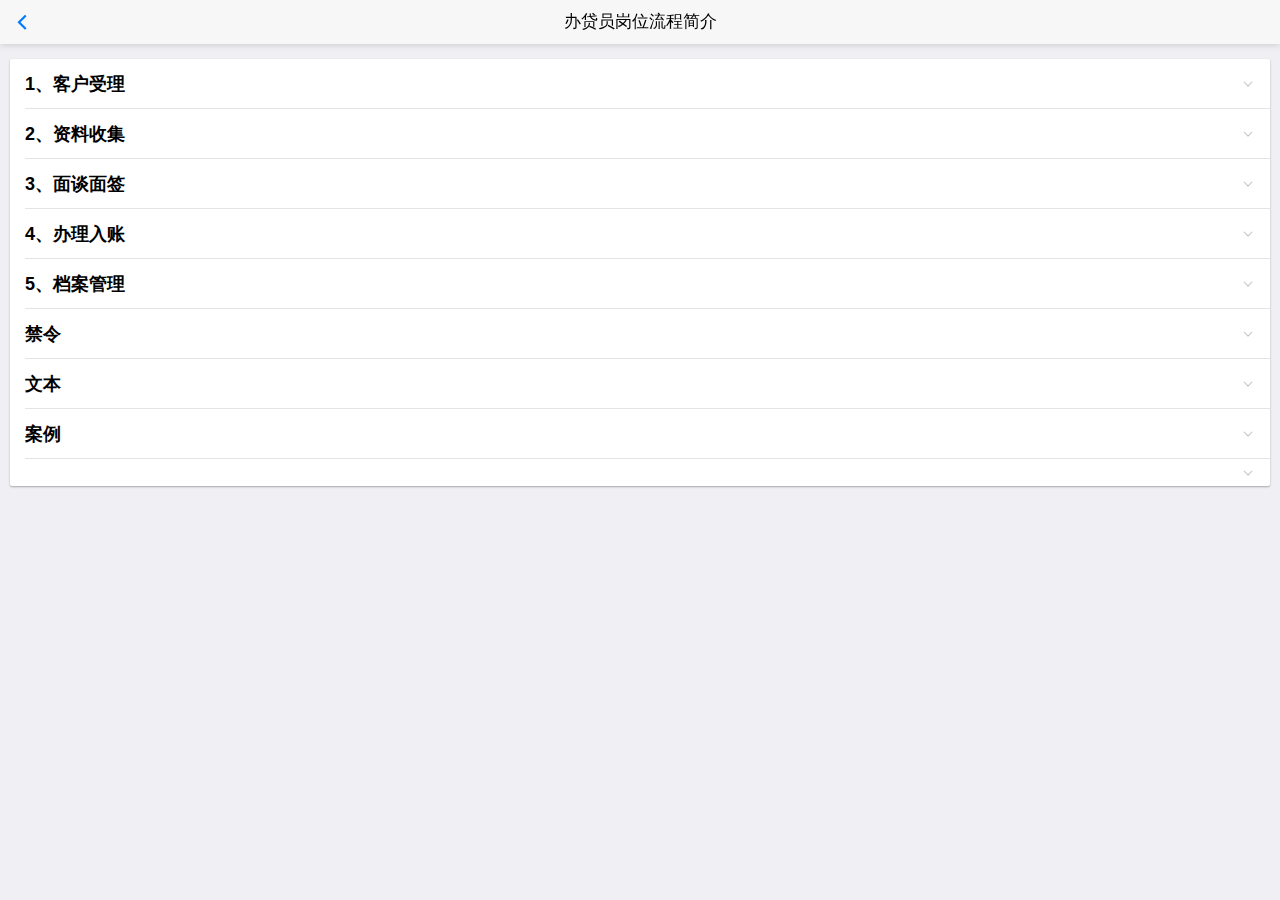
<file: gwzz/gwzz_bdy.html>
<!DOCTYPE html>
<html>

	<head>
		<meta charset="utf-8">
		<meta name="viewport" content="width=device-width,initial-scale=1,minimum-scale=1,maximum-scale=1,user-scalable=no" />
		<title></title>
		<!--标准mui.css-->
		<link rel="stylesheet" href="../frame/css/1.0/mui.min.css">
		<!--App自定义的css-->
		<link rel="stylesheet" type="text/css" href="../frame/css/1.0/app.css" />
		<link href="../frame/css/1.0/mui.picker.css" rel="stylesheet" />
		<link href="../frame/css/1.0/mui.poppicker.css" rel="stylesheet" />
		<!--<link rel="stylesheet" type="text/css" href="../css/mui.picker.min.css" />-->
		<style>
			.mui-btn {
				font-size: 16px;
				padding: 8px;
				margin: 3px;
			}
			h5.mui-content-padded {
				margin-left: 3px;
				margin-top: 20px !important;
			}
			h5.mui-content-padded:first-child {
				margin-top: 12px !important;
			}
			.ui-alert {
				text-align: center;
				padding: 20px 10px;
				font-size: 16px;
			}
		</style>
	</head>

	<body>
		<header class="mui-bar mui-bar-nav">
			<a class="mui-action-back mui-icon mui-icon-left-nav mui-pull-left"></a>
			<h1 class="mui-title"> 办贷员岗位流程简介</h1>
		</header>
		<div class="mui-content">
			 <div class="mui-card">
			        <ul class="mui-table-view"> 
			            <li class="mui-table-view-cell mui-collapse keep-unfold">
			              <a class="mui-navigate-right" href="#"><h4>1、客户受理</h4></a>
			              <div class="mui-collapse-content">
			              <p><h3>1.征信的签订</h3><p>（1）主要方便对客户征信进行查询。因人行要求所有客户的征信查询必需有身份证复印件（或营业执照）、申请书。</p><br><h3>2.基础信息的了解</h3><p>（1）询问客户做什么生意，家庭地址、手机号码，对客户咨询做初步解答，并做好台账。<br>（2）方便客户经理的跟进和调查。能及时了解到客户从事的行业和区域范围、联系方式，可主动发起营销，这样成功率也相对较。<br>（3）方便找客户。如下发任务时，该台账上未发生信贷关系的客户可以成为我们营销的对象，解决的客户寻找的问题。</p><br><h3>3.通过关键性问题的提问</h3><p>（1）判断客户是否属于中介介绍，或是否属于借冒名贷款。（提问模块：请问您是朋友介绍到我行申请贷款，还是客户经理上门营销的呢？资金是否本人使用？<br>（2）防范贷款风险。主要为了防范借冒名贷款、中介贷款、垒大户的存在，为风险把关的第一个关口</p><br><h3>4.将征信和台账信息传达给客户经理</h3><p>（1）方便客户经理尽快受理。通过现场和非现场调查确定是否放贷。</p><br><h3>5.其他情况</h3><p>（1）如为客户经理受理，以上步骤可忽略。</p></p>
			              </div>
			            </li>
			            <li class="mui-table-view-cell mui-collapse keep-unfold">
			              <a class="mui-navigate-right" href="#"><h4>2、资料收集</h4></a>
			              <div class="mui-collapse-content">
			              <p><h3>1.一次性告知贷款所需的全部资料</h3><p>（1）增加客户体验感。避免客户为了资料反复的来回跑，更能体现最多跑一次的理念。<br>（2）减少自己的工作量。避免客户反复的咨询所需的资料。<br>（3）明确告知。告知客户我行不收取任何手续费</p><br><h3>2.需亲见客户所提供资料原件</h3><p></p><br><h3>3.客户需对提供资料真实性签字确认</h3><p>（1）对客户所提供原件进行复印，客户需对提供资料真实性签字确认(可在骑缝处签字确认)。<br>（2）确保资料的真实性。主要是防范客户资料的伪造，导致我行信贷资产的损失。</p><br><h3>4.办贷经理做好资料收集人的签字确认</h3><p>（1）对客户提供的资料真实性，进行确认，明确相关责任人。</p><br><h3>5.其他情况</h3><p>（1）若基础资料为客户经理提供的，需见双人见证（客户经理和风险经理或办贷员）。<br>（2）续贷时，需对原来的复印件进行核实。若办贷员调离，新的办贷员建议要求客户提供原件，若无法提供的，也需对复印件进行核实，并签字确认。<br>（3）对客户资料进行核实，明确责任人。</p></p>
			              </div>
			            </li>

			            <li class="mui-table-view-cell mui-collapse keep-unfold">
			              <a class="mui-navigate-right" href="#"><h4>3、面谈面签</h4></a>
			              <div class="mui-collapse-content">
			              <p><h3>1.对客户有针对性提问</h3><p>（1）主要目的获取客户的进件渠道、贷款意愿真实性及是否存在借冒名或搭贷嫌疑（提模块：请问您是朋友介绍到我行申请贷款，还是客户经理上门营销的呢？在我行申请办理贷款期间，有支付除利息外的额外费用吗？ 贷款是否为本人使用？等符合自身村行情况的问题）。</p><br><h3>2.人员身份真实性识别</h3><p>（1）通过比对真人与身份证件上照片信息判断是否为同一人。主要提问：身份证号码是多少或出生年月？<br>（2）通过联网核查以及人脸识别特征，来识别客户身份的真实性。<br>（3）主要目的。来辨别客户的真实身份，防范虚假签字等。</p><br><h3>3.客户签字</h3><p>（1）面签需在有监控指定的办贷区域内签署相关信贷文本，并留存信贷文本签署人的面签影像资料（双录系统）。<br>（2）客户面签提供依据，防范纠纷，同时能及时了解办贷情况。 </p><br><h3>4.合同签订</h3><p>（1）通过双录系统。要求借款人、担保人签字清楚可辨认，指印清晰，企业签字盖章的，要与原预留的签字样名卡信息进行比对，包括法人代表、股东及委托代理人字迹，同时比对企业法人铭章、受托人铭章及企业公章，是否与预留印章一致，授权委托书期限是否有效。<br>（2）主要目的。确保签字的真实和有效性。</p><br><h3>5.其他情况</h3><p>（1）对特殊情况需上门签订的，由经办客户经理、办贷经理、团队长、网点负责人、风险经理、总行班子成员中的任意两名（含）以上人员上门签订，同时做好现场签字的视频录制或拍照（上门签订合同的人员均在视频录制或照片中）；外出所录制的视频或照片统一交办贷经理保管。<br>（2）外签时，未经身份识别仪等辨别客户身份，需通过照片和视频以及有权人签字，来确保客户的真实身份。</p></p>
			              </div>
			            </li>

			            <li class="mui-table-view-cell mui-collapse keep-unfold">
			              <a class="mui-navigate-right" href="#"><h4>4、办理入账</h4></a>
			              <div class="mui-collapse-content">
			              <p><h3>1.委托入账签订</h3><p>（1）需由经办客户经理、办贷员、柜面人员（会计主管或其不在岗时的授权人员）、网点负责人（团队长）、风险经理、总行班子成员中的任意两名（含）人员在监控或视频下签字见证。</p><br><h3>2.贷款入账</h3><p>（1）贷款审核通过后，由办贷人员打印借据，并整理好柜面入账的所需资料，同时通知借款人或委托入账受托人员前来办理入账手续。（贷款委托入账人员可以为办贷员、客户亲属（指配偶、同一户口簿亲属）。<br>（2）企业信贷客户受托人为其公司股东或公司财务人员）。</p><br><h3>3.其他情况</h3><p>（1）委托入账的见证人需对借款人与其身份进行核对，并对委托书上的金额和受托人与借款人进行核实，确认后签字见证。<br>（2）贷款入账资料必须由办贷经理本人或其他相关信贷人员传递给柜面入账人员。严禁交由客户传递贷款入账资料。</p></p>
			              </div>
			            </li>

			            <li class="mui-table-view-cell mui-collapse keep-unfold">
			              <a class="mui-navigate-right" href="#"><h4>5、档案管理</h4></a>
			              <div class="mui-collapse-content">
			              <p><h3>1.档案整理</h3><p>（1）办贷经理要按授信资料、基础资料、业务资料等类别对信贷资料分别进行编号，原则上在对贷款办理完毕后7个工作日内做好贷款档案的整理与归档工作；<br>（2）每年3月底前完成对上年度已经结清或失效的信贷业务档案资料的整理，并装订成册入档。</p><br><h3>2．档案交接</h3><p>（1）信贷档案必须在监控下进行交接，并在登记簿上做好交接登记，除检查、审计等工作需要外，移交给客户经理的信贷档案需在三个工作日内归还。<br>（2）防范档案的遗失，同时能根据交接簿明确知晓相关责任人，减轻自身的责任。</p></p>
			              </div>
			            </li>

			            <li class="mui-table-view-cell mui-collapse keep-unfold">
			              <a class="mui-navigate-right" href="#"><h4>禁令</h4></a>
			              <div class="mui-collapse-content">
			              <p><h3>1.办贷员禁令</h3><p>（1）提供空白信贷凭证让客户签字；或贷款办理完毕，留存已由客户签字、但未使用的信贷凭证。<br>（2）擅自代客户保管重要物品、擅自为客户办理交易业务。<br>（3）因办理业务出现法律文本瑕疵导致贷款败诉的。<br>（4）未按客户经理出具的调查意见，违规提高贷款额度，变更担保方式等行为，造成损失的。<br>（5）私自保存客户资料，或泄露客户信息资料，造成不良影响的。<br>（6）利用职务之便利谋取私利的	。<br>（7）其他重大违规行为。</p></p>
			              </div>
			            </li>

			            <li class="mui-table-view-cell mui-collapse keep-unfold">
			              <a class="mui-navigate-right" href="#"><h4>文本</h4></a>
			              <div class="mui-collapse-content">
			              <p><h3>1.信贷文本</h3><p>（1）根据个人、企业，担保方式的不同熟悉信贷文本：包括借款申请书、各类借款合同、各类最高额合同、征信、送达、面谈、授权书、受托支付、保证函、抵押物清单、股东决议等。<br>（2）根据不同的贷款产品，可以所需提供的资料。（如营业执照、身份证、房产证、各类报表等）。<br>（3）学会征信的查看。</p></p>
			              </div>
			            </li>

			            <li class="mui-table-view-cell mui-collapse keep-unfold">
			              <a class="mui-navigate-right" href="#"><h4>案例</h4></a>
			              <div class="mui-collapse-content">
			              <p><h3>4家村行的防范案例（我行）</h3><p>（1）2020年7月7日下午，一名中年男子持身份证到西安村行鱼化寨支行办理个人银行卡开户业务。办理业务时经办柜员反复比对本人与身份证照片，发现身份证照片与本人长相虽然接近但是嘴巴、眉毛等细节存在差异。在被问及是否本人时，客户坚称所持身份证为本人证件，称自己之前去别的银行办理业务，乘坐高铁等刷身份证件的交通工具都凭此身份证，并未遭到相关工作人员质疑。为进一步确定客户信息，经办柜员询问客户身份证上相关信息时，该客户不能准确回答，甚至连出生年月日都与证件信息不符且差距较大。经办柜员怀疑客户为冒名开户，立即请求柜组长前来双人核实。经过两名工作人员仔细比对，最终确定该名客户是持他人身份证前来办理开卡业务，并当场拒绝受理开户业务。柜面员工凭借敏锐的观察力及高度负责的工作态度，成功拦截一起冒名开卡事件。<br>（2）2020年7月21日上午9时5分，借款人胡某到余干恒通村镇银行向客户经理王燕子申请贷款，并提供相关文件资料，其配偶彭某作为共同负债务人一并来该行签字。在交谈过程中办贷经理朱奕豪发现其配偶彭某与其身份证照片长相虽然有相似之处，但是本人锁骨处有明显黑痣，但身份证照片锁骨无黑痣；使用人脸识别系统，经识别显示亦为与本人不匹配。随即让另一名办贷经理揭笑复核，后续两位办贷经理与彭某核对身份证信息及住址信息，彭某均拿着手机边看边回答，过程断断续续，办贷经理对其真实身份有所怀疑。<br>（3）2020年8月19日上午，借款人詹某某到南昌新建恒通村行营业部向客户经理熊莎莎申请贷款，并提供了相关文件资料。客户经理在整理该客户提供的营业执照以及流水时发现了两点疑惑点：其一，该客户提供的流水为工商银行自助机打印的流水，流水账单上的印章颜色为黑色（正常为红色）以及流水整体模板排列不工整；其二，客户提供的营业执照上企业法人为新变更的法人。于是让风险经理来一同核实，通过两人共同探讨排查发现：原营业执照的法人代表有十余次失信执行人记录，且经工商银行网上银行流水验证码系统核实验证该流水账单为虚假流水。<br>（4）2020年12月17日，借款人周某某在该行一笔再就业贴息信用贷款，借款人夫妻经营一家水果店，经营情况较好，借款人周某某签完贷款材料时，办贷员徐霞注意到该客户配偶一直佩戴口罩坐在休息区一声不吭，等到借款人配偶郑某某签字，要求客户去下口罩，与客户郑某某核实身份证信息时，郑某某不能及时说出证件信息并稍有紧张模样，借款人周某某一把抢先将身份证号码说出，办贷员立刻进行联网核查，发现识别结果不匹配，在仔细端详后再三询问客户，发现该客户非借款人配偶本人，而是借款人配偶亲姐妹，当场拒绝了这笔贷款，成功堵截了一起冒名签字办理信用贷款的发生。</p></p>
			              </div>
			            </li>

			            <li class="mui-table-view-cell mui-collapse keep-unfold">
			              <a class="mui-navigate-right" href="#"><h4></h4></a>
			              <div class="mui-collapse-content">
			              <p></p>
			              </div>
			            </li>


			        </ul>
			    </div>
		</div>
		<script src="../frame/js/mui.js"></script>
		<script src="../frame/js/mui.picker.js"></script>
		<script src="../frame/js/mui.poppicker.js"></script>
		<script src="../frame/js/plist.js" type="text/javascript" charset="utf-8"></script>
		<script>
			(function($, doc) {
				$.init();
				$.ready(function() {
					    beforeback: function() {
					　　　　 //获得父页面的webview
					        var list = plus.webview.currentWebview().opener();
					　　　　 //触发父页面的自定义事件(refresh),从而进行刷新
					        mui.fire(list, 'refresh');
					        //返回true,继续页面关闭逻辑
					        return true;
					    }
				});
			})(mui, document);
		</script>
	</body>

</html>
</file>
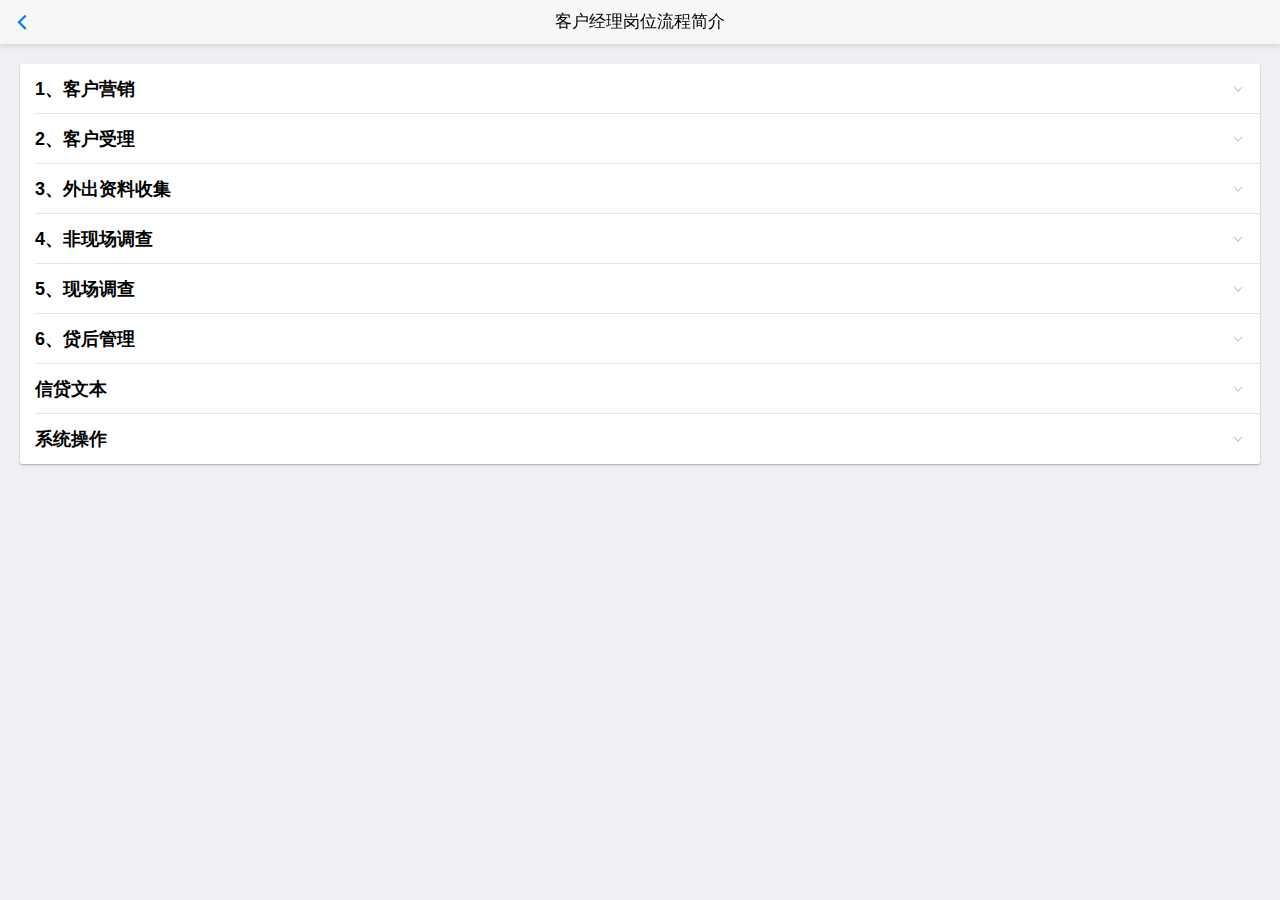
<file: gwzz/gwzz_kehjl.html>
<!DOCTYPE html>
<html>

	<head>
		<meta charset="utf-8">
		<meta name="viewport" content="width=device-width,initial-scale=1,minimum-scale=1,maximum-scale=1,user-scalable=no" />
		<title></title>
		<!--标准mui.css-->
		<link rel="stylesheet" href="../frame/css/1.0/mui.min.css">
		<!--App自定义的css-->
		<link rel="stylesheet" type="text/css" href="../frame/css/1.0/app.css" />
		<link href="../frame/css/1.0/mui.picker.css" rel="stylesheet" />
		<link href="../frame/css/1.0/mui.poppicker.css" rel="stylesheet" />
		<!--<link rel="stylesheet" type="text/css" href="../css/mui.picker.min.css" />-->
		<style>
			.mui-btn {
				font-size: 16px;
				padding: 8px;
				margin: 3px;
			}
			h5.mui-content-padded {
				margin-left: 3px;
				margin-top: 20px !important;
			}
			h5.mui-content-padded:first-child {
				margin-top: 12px !important;
			}
			.ui-alert {
				text-align: center;
				padding: 20px 10px;
				font-size: 16px;
			}
		</style>
	</head>

	<body>
		<header class="mui-bar mui-bar-nav">
			<a class="mui-action-back mui-icon mui-icon-left-nav mui-pull-left"></a>
			<h1 class="mui-title">客户经理岗位流程简介</h1>
		</header>
		<div class="mui-content">
			<div class="mui-content-padded">
				<h5 class="mui-content-padded"></h5>
				<h5 class="mui-content-padded"></h5>
					<div class="mui-card">
			        <ul class="mui-table-view"> 
			            <li class="mui-table-view-cell mui-collapse keep-unfold">
			              <a class="mui-navigate-right" href="#"><h4>1、客户营销</h4></a>
			              <div class="mui-collapse-content">
			              <p><h3>1.了解不同的营销渠道</h3><p>（1）产品：了解他行、本行产品，创新思维，发挥村镇银行的灵活优势。<br>（2）普通宣传：需勤奋和努力，通过街道、村居、市场。进行摆摊、传单、扫楼进行地毯式营销。<br>（3）数据分析：通过本行数据、外接数据分析，如通过本行存量客户了解客户共性、通过天眼查了解周边商户，通过工商、税务、公安等一些列数据了解周边商户情况。<br>（4）地方特色：了解当地情况，是否有某个产业或行业，发起批量营销。<br>（5）人脉：目前客户经理在做的，以老带新或通过亲朋好友拓展朋友圈。<br>（6）服务：高效、便利、灵活是我们的优势。<br>（7）互联网：抖音直播等，介绍产品。</p></p>
			              </div>
			            </li>

			            <li class="mui-table-view-cell mui-collapse keep-unfold">
			              <a class="mui-navigate-right" href="#"><h4>2、客户受理</h4></a>
			              <div class="mui-collapse-content">
			              <p><h3>1.征信的签订</h3><p>（1）主要方便对客户征信进行查询。因人行要求所有客户的征信查询必需有身份证复印件（或营业执照）、申请书。</p><br><h3>2.基础信息的了解</h3><p>（1）询问客户做什么生意，家庭地址、手机号码，对客户咨询做初步解答，并做好台账。<br>（2）方便客户经理的跟进和调查。能及时了解到客户从事的行业和区域范围、联系方式，可主动发起营销，这样成功率也相对较高。<br>（3）方便找客户。如下发任务时，该台账上未发生信贷关系的客户可以成为我们营销的对象，解决的客户寻找的问题。</p><br><h3>3.通过关键性问题的提问</h3><p>（1）判断客户是否属于中介介绍，或是否属于借冒名贷款。（提问模块：请问您是朋友介绍到我行申请贷款，还是客户经理上门营销的呢？资金是否本人使用？）。<br>（2）防范贷款风险。主要为了防范借冒名贷款、中介贷款、垒大户的存在，为风险把关的第一个关口</p></p>
			              </div>
			            </li>

			           	<li class="mui-table-view-cell mui-collapse keep-unfold">
			              <a class="mui-navigate-right" href="#"><h4>3、外出资料收集</h4></a>
			              <div class="mui-collapse-content">
			              <p><h3>1.一次性告知贷款所需的全部资料</h3><p>（1）增加客户体验感。避免客户为了资料反复的来回跑，更能体现最多跑一次的理念。<br>（2）减少自己的工作量。避免客户反复的咨询所需的资料。</p><br><h3>2.需亲见客户所提供资料原件</h3><p></p><br><h3>3.客户需对提供资料真实性签字确认</h3><p>（1）对客户所提供原件进行复印，客户需对提供资料真实性签字确认(可在骑缝处签字确认)。<br>（2）确保资料的真实性。主要是防范客户资料的伪造，导致我行信贷资产的损失。</p><br><h3>4.做好资料收集人的签字确认</h3><p>（1）若基础资料为客户经理提供的，需见双人见证（客户经理和风险经理或办贷员）。<br>（2）对客户资料进行核实，明确责任人。</p></p>
			              </div>
			            </li>

			            <li class="mui-table-view-cell mui-collapse keep-unfold">
			              <a class="mui-navigate-right" href="#"><h4>4、非现场调查</h4></a>
			              <div class="mui-collapse-content">
			              <p><h3>1.征信检查</h3><p>（1）了解客户信用情况。关注借款人的历史不良记录，当前逾期记录,征信查询次数，融资机构家数，融资总额，信用卡使用家数及近半年使用额度，对外担保情况，公积金缴存情况及公共信息情况（司法诉讼情况）。</p><br><h3>2.行内系统查询</h3><p>（1）了解客户我行情况。通过综合管理系统、保证函系统、核心系统、大信贷系统，排查客户的担保情况、黑名单情况、前期的借贷情况、还本付息的情况。</p><br><h3>3.公开信息查询</h3><p>（1）借款政府平台、APP等信息平台。如法院网查询、全国被执行人信息网查询、法院判决文书网、企业信用信息公示系统及企业宝、天眼查等第三方APP信息查询。</p><br><h3>4.村行要求的其他非现场调查要求</h3><p>（1）无法通过系统化查询的信息了解。如家庭关系调查、信贷客户侧面的排摸等，发挥村行深耕地方的自身优势。</p><br><h3>5.查看客户我行的资金流和其他业务办理情况</h3><p>（1）更好营销客户。了解客户资金流的同时，提升我行留存率，促使后续更好的营销我行存款、各项关联业务。</p><br><h3>6.主要目的</h3><p>（1）在开展现场调查前，对客户有一个初步的了解，便于在现场调查中，开展调查、核对、营销。</p></p>
			              </div>
			            </li>

			            <li class="mui-table-view-cell mui-collapse keep-unfold">
			              <a class="mui-navigate-right" href="#"><h4>5、现场调查</h4></a>
			              <div class="mui-collapse-content">
			              <p><h3>1.对非现场调查信息开展验证</h3><p>（1）对前期系统查询到的信息要实地查证。主要来辨别是否对经营情况是否存在夸大、虚构、伪造嫌疑，从另外一个角度可以分析客户的诚信情况。</p><br><h3>2.了解经营情况、家庭情况</h3><p>（1）经营情况。了解工资的发放情况、水电情况、租赁情况、销量和利率的情况。对客户经营的行业，有初步的了解。<br>（2）侧面了解客户家庭情况。对于小额贷款客户，家庭情况的好坏，是发生不良贷款的关键因素。</p><br><h3>3.了解借款用途</h3><p>（1）防范借冒名、垒大户。对客户用途开展调查和询问（如咨询客户资金投向、合伙人情况、客户的上下游关系），避免垒大户和借冒名的发生。<br>（2）有效开展批量化的营销。如客户存在产业化的关系或供应链，应主动对其周边客户、上下游客户开展营销。</p><br><h3>4.对抵押物的排查要点</h3><p>（1）抵押物是否违章。<br>（2）抵押物现场情况与权证信息是否相符。<br>（3）抵押物是否租赁以及租赁情况。<br>（4）是否有其他不利于抵押物后续处置的情况</p><br><h3>5.按层级开展调查</h3><p>（1）开展双人调查机制。需根据各个村行自身设置的审批权限，开展层级调查。各村行必须按相应授信层级的相关人员参与，并需在实地调查现场入框拍照留存，作为第一手的现场调查佐证材料。<br>（2）明确告知。告知客户我行不收取任何手续费（可由层级人员告知）。</p><br><h3>6.拍照留底</h3><p>（1）对于现场调查中，存在疑点、顾虑的现场情况，需及时拍照留底，便于后续开展分析，必要时能做为佐证材料。（做为保护自身的一种方式）</p></p>
			              </div>
			            </li>

			            <li class="mui-table-view-cell mui-collapse keep-unfold">
			              <a class="mui-navigate-right" href="#"><h4>6、贷后管理</h4></a>
			              <div class="mui-collapse-content">
			              <p><h3>1.非现场贷后检查</h3><p>（1）应做好贷款发放后七天资金流向跟踪，并填写贷后管理表格放入信贷档案内保管。并根据村行相关要求检查客户经营情况、信用情况。<br>（2）通过三个“集中度”开展。信贷资金流向集中度、还款还息来源集中度、担保人集中度。<br>（3）通过各大系统查询，了解客户信用变化情况（参照非现场调查）</p><br><h3>2.现场贷后检查</h3><p>（1）应通过便捷恒通APP拍摄贷后检查影像，并根据村行相关要求保留影像存档备查。<br>（2）通过现场调查，对客户经营情况进行排摸。（参照现场调查）</p><br><h3>3.贷款利息、贷款到期的催收</h3><p>（1）应在还息日、贷款到期日10天前通知客户在还款账户中存入足额还款资金。</p></p>
			              </div>
			            </li>

			            <li class="mui-table-view-cell mui-collapse keep-unfold">
			              <a class="mui-navigate-right" href="#"><h4>信贷文本</h4></a>
			              <div class="mui-collapse-content">
			              <p><h3>1.各类信贷文本熟悉</h3><p>（1）根据个人、企业，担保方式的不同熟悉信贷文本：包括借款申请书、各类借款合同、各类最高额合同、征信、送达、面谈、授权书、受托支付、保证函、抵押物清单、股东决议等。<br>（2）根据不同的贷款产品，可以所需提供的资料。（如营业执照、身份证、房产证、各类报表等）<br>（3）根据贷款产品和不同的担保方式，能明确知晓贷款的利率。<br>（4）学会征信的如何查看。</p></p>
			              </div>
			            </li>

			            <li class="mui-table-view-cell mui-collapse keep-unfold">
			              <a class="mui-navigate-right" href="#"><h4>系统操作</h4></a>
			              <div class="mui-collapse-content">
			              <p><h3>各类系统的操作</h3><p>（1）核心系统（9122贷款分账户）、(9121查询客户账号)。<br>（2）绩效系统的维护、自身业绩的查看。<br>（3）综合管理系统（贷款资金流向、客户我行的流水、中间业务办理情况）。<br>（4）被执行人网、法院网、企查查、天眼查。<br>（5）保证函系统、大信贷系统的基础操作。</p></p>
			              </div>
			            </li>
			        </ul>
			    </div>
			</div>
		</div>
		<script src="../frame/js/mui.js"></script>
		<script src="../frame/js/mui.picker.js"></script>
		<script src="../frame/js/mui.poppicker.js"></script>
		<script src="../frame/js/plist.js" type="text/javascript" charset="utf-8"></script>
		<script>
			(function($, doc) {
				$.init();
				$.ready(function() {
						beforeback: function() {
					　　　　 //获得父页面的webview
					        var list = plus.webview.currentWebview().opener();
					　　　　 //触发父页面的自定义事件(refresh),从而进行刷新
					        mui.fire(list, 'refresh');
					        //返回true,继续页面关闭逻辑
					        return true;
					    }
				});
			})(mui, document);
		</script>
	</body>

</html>
</file>
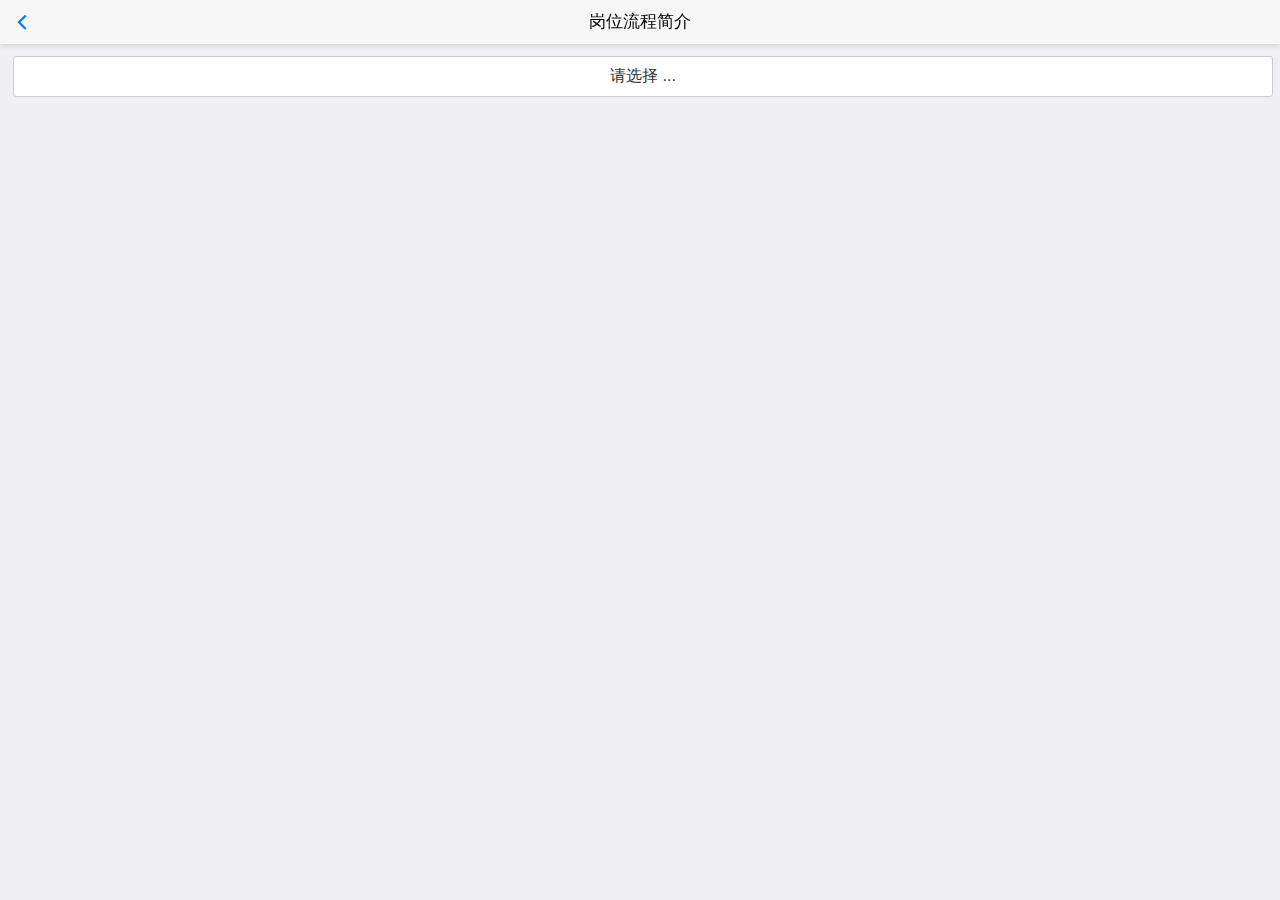
<file: gwzz/indexy.html>
<!DOCTYPE html>
<html>

	<head>
		<meta charset="utf-8">
		<meta name="viewport" content="width=device-width,initial-scale=1,minimum-scale=1,maximum-scale=1,user-scalable=no" />
		<title></title>
		<!--标准mui.css-->
		<link rel="stylesheet" href="../frame/css/1.0/mui.min.css">
		<!--App自定义的css-->
		<link rel="stylesheet" type="text/css" href="../frame/css/1.0/app.css" />
		<link href="../frame/css/1.0/mui.picker.css" rel="stylesheet" />
		<link href="../frame/css/1.0/mui.poppicker.css" rel="stylesheet" />
		<!--<link rel="stylesheet" type="text/css" href="../css/mui.picker.min.css" />-->
		<style>
			.mui-btn {
				font-size: 16px;
				padding: 8px;
				margin: 3px;
			}
			h5.mui-content-padded {
				margin-left: 3px;
				margin-top: 20px !important;
			}
			h5.mui-content-padded:first-child {
				margin-top: 12px !important;
			}
			.ui-alert {
				text-align: center;
				padding: 20px 10px;
				font-size: 16px;
			}
		</style>
	</head>

	<body>
		<header class="mui-bar mui-bar-nav">
			<a class="mui-action-back mui-icon mui-icon-left-nav mui-pull-left"></a>
			<h1 class="mui-title">岗位流程简介</h1>
		</header>
		<div class="mui-content">
			<div class="mui-content-padded">
				<h5 class="mui-content-padded"></h5>
				<button id='showListPicker' class="mui-btn mui-btn-block" type='button'>请选择 ...</button>
                <br>
				<div id='listResult' class="mui-content-padded"></div>
			</div>
		</div>
		<script src="../frame/js/mui.min.js"></script>
		<!--<script src="../js/mui.picker.min.js"></script>-->
		<script src="../frame/js/mui.picker.js"></script>
		<script src="../frame/js/mui.poppicker.js"></script>
		<script src="../frame/js/plist.js" type="text/javascript" charset="utf-8"></script>
		<script>
			(function($, doc) {
				$.init();
				$.ready(function() {
					/**
					 * 获取对象属性的值
					 * 主要用于过滤三级联动中，可能出现的最低级的数据不存在的情况，实际开发中需要注意这一点；
					 * @param {Object} obj 对象
					 * @param {String} param 属性名
					 */
					// var _getParam = function(obj, param) {
					// 	return obj[param] || '';
					// };
					
					//-----------------------------------------
					//级联示例
					var listPicker = new $.PopPicker({
						layer: 2
					});
					listPicker.setData(listData2);
					var showlistPickerButton = doc.getElementById('showListPicker');
                    var listResult = doc.getElementById('showListPicker');
                    var content = doc.getElementById('listResult');
					showlistPickerButton.addEventListener('tap', function(event) {
						listPicker.show(function(items) {
							listResult.innerText = items[0].text + "：" + items[1].text;
							//返回 false 可以阻止选择框的关闭
                            //return false;
                            content.innerHTML = items[1].content;
						});
					}, false);
				});
			})(mui, document);
		</script>
	</body>

</html>
</file>
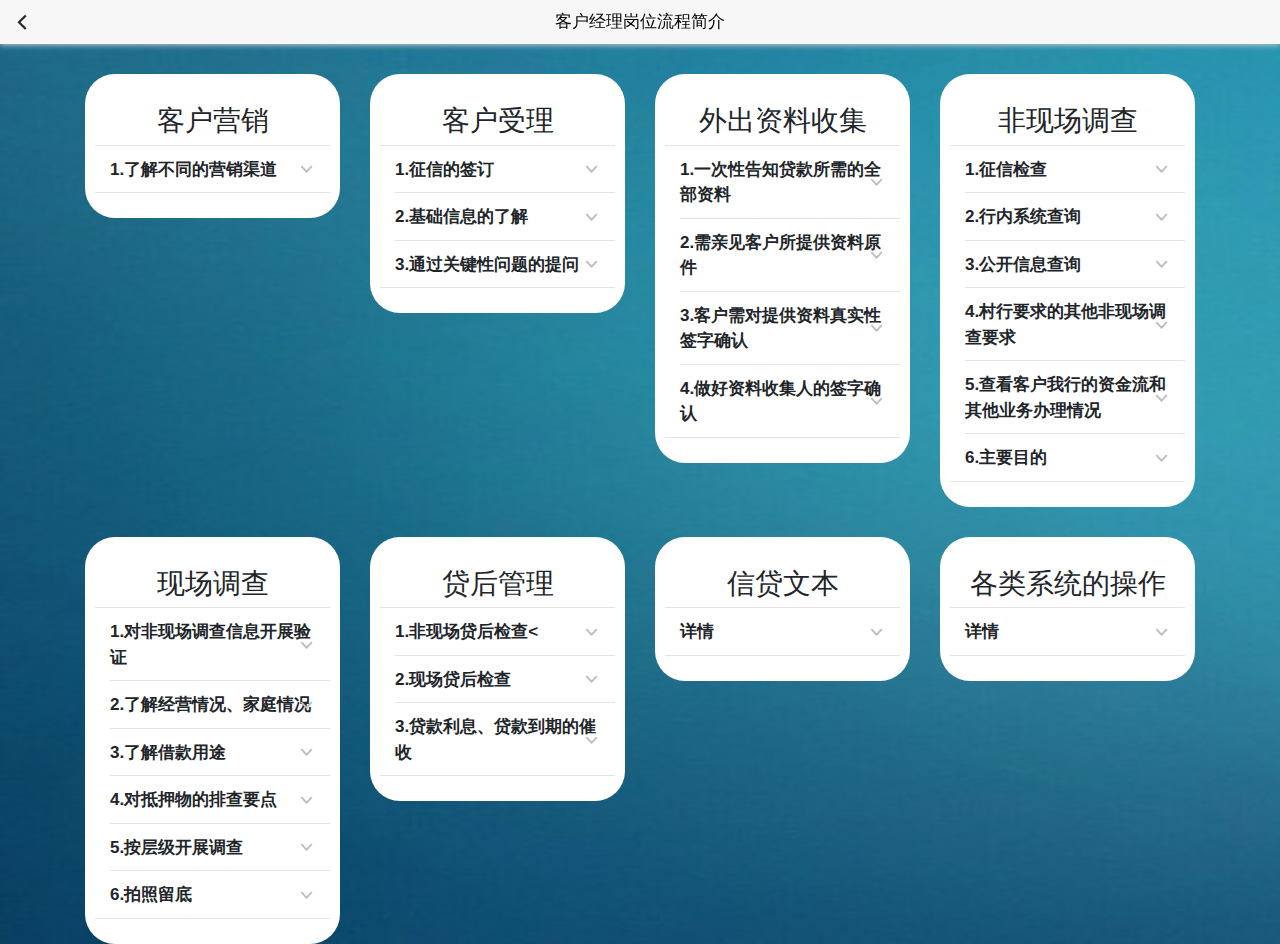
<file: gwzz/khjl - 副本.html>
<!DOCTYPE html>
<html>

	<head>
		<meta charset="utf-8">
		<meta name="viewport" content="width=device-width,initial-scale=1,minimum-scale=1,maximum-scale=1,user-scalable=no" />
		<title></title>
		<!--标准mui.css-->
		<link rel="stylesheet" href="../frame/css/1.0/mui.min.css">
		<!--App自定义的css-->
		<link rel="stylesheet" type="text/css" href="../frame/css/1.0/app.css" />
		<link href="../frame/css/1.0/mui.picker.css" rel="stylesheet" />
		<link href="../frame/css/1.0/mui.poppicker.css" rel="stylesheet" />
    	<link rel="stylesheet" href="../frame/css/bootstrap/css/bootstrap.min.css">
		<style>
			.mui-btn {
				font-size: 16px;
				padding: 8px;
				margin: 3px;
			}
			h5.mui-content-padded {
				margin-left: 3px;
				margin-top: 20px !important;
			}
			h5.mui-content-padded:first-child {
				margin-top: 12px !important;
			}
			.ui-alert {
				text-align: center;
				padding: 20px 10px;
				font-size: 16px;
			}
		</style>
	</head>

	<body>
		<header class="mui-bar mui-bar-nav">
			<a class="mui-action-back mui-icon mui-icon-left-nav mui-pull-left"></a>
			<h1 class="mui-title">客户经理岗位流程简介</h1>
		</header>

		<div class="app-back mui-content">
			<div class="container">
				<div class="row">

					<div class="col-12 col-sm-12 col-md-6 col-lg-3">
	                    <div class="offer-items app-margin-top">
	                        <!-- <img src="assets/img/offer/offer_LP_img.png" class="img-fluid" alt="Learning Program"> -->
	                        <h3 class="text-center">客户营销</h3>
	                        <ul class="mui-table-view">
			        	      		<li class="mui-table-view-cell mui-collapse ldh-unfold" id='sec'>
			              			<a class="mui-navigate-right sec-font"  href="#" >1.了解不同的营销渠道</a>
			              			<div class="mui-collapse-content">
				              			<p>（1）产品：了解他行、本行产品，创新思维，发挥村镇银行的灵活优势。<br>（2）普通宣传：需勤奋和努力，通过街道、村居、市场。进行摆摊、传单、扫楼进行地毯式营销。<br>（3）数据分析：通过本行数据、外接数据分析，如通过本行存量客户了解客户共性、通过天眼查了解周边商户，通过工商、税务、公安等一些列数据了解周边商户情况。<br>（4）地方特色：了解当地情况，是否有某个产业或行业，发起批量营销。<br>（5）人脉：目前客户经理在做的，以老带新或通过亲朋好友拓展朋友圈。<br>（6）服务：高效、便利、灵活是我们的优势。<br>（7）互联网：抖音直播等，介绍产品。</p>	
			              			</div>
			              		</li>
			              	</ul>
	                    </div>
	                </div>


					<div class="col-12 col-sm-12 col-md-6 col-lg-3">
	                    <div class="offer-items app-margin-top">
	                        <!-- <img src="assets/img/offer/offer_LP_img.png" class="img-fluid" alt="Learning Program"> -->
	                        <h3 class="text-center">客户受理</h3>
	                        <ul class="mui-table-view">
			        	      		<li class="mui-table-view-cell mui-collapse ldh-unfold" id='sec'>
			              			<a class="mui-navigate-right sec-font"  href="#" >1.征信的签订</a>
			              			<div class="mui-collapse-content">
				              				<p>（1）主要方便对客户征信进行查询。因人行要求所有客户的征信查询必需有身份证复印件（或营业执照）、申请书。</p><br>
			              			</div>
			              		</li>
			              		<li class="mui-table-view-cell mui-collapse ldh-unfold" id='sec'>
			              			<a class="mui-navigate-right sec-font"  href="#" >2.基础信息的了解</a>
			              			<div class="mui-collapse-content">
			              				<p>（1）询问客户做什么生意，家庭地址、手机号码，对客户咨询做初步解答，并做好台账。<br>（2）方便客户经理的跟进和调查。能及时了解到客户从事的行业和区域范围、联系方式，可主动发起营销，这样成功率也相对较。<br>（3）方便找客户。如下发任务时，该台账上未发生信贷关系的客户可以成为我们营销的对象，解决的客户寻找的问题。</p><br>	
			              			</div>
			              		</li>
			              		<li class="mui-table-view-cell mui-collapse ldh-unfold" id='sec'>
			              			<a class="mui-navigate-right sec-font"  href="#">3.通过关键性问题的提问</a>
			              			<div class="mui-collapse-content">
										<p>（1）判断客户是否属于中介介绍，或是否属于借冒名贷款。（提问模块：请问您是朋友介绍到我行申请贷款，还是客户经理上门营销的呢？资金是否本人使用？<br>（2）防范贷款风险。主要为了防范借冒名贷款、中介贷款、垒大户的存在，为风险把关的第一个关口</p><br>	
			              			</div>
			              		</li>
			              		
			              	</ul>
	                    </div>
	                </div>


					<div class="col-12 col-sm-12 col-md-6 col-lg-3">
	                    <div class="offer-items app-margin-top">
	                        <!-- <img src="assets/img/offer/offer_LP_img.png" class="img-fluid" alt="Learning Program"> -->
	                        <h3 class="text-center">外出资料收集</h3>
	                        <ul class="mui-table-view">
			        	      		<li class="mui-table-view-cell mui-collapse ldh-unfold" id='sec'>
			              			<a class="mui-navigate-right sec-font"  href="#" >1.一次性告知贷款所需的全部资料</a>
			              			<div class="mui-collapse-content">
			              				<p>（1）增加客户体验感。避免客户为了资料反复的来回跑，更能体现最多跑一次的理念。<br>（2）减少自己的工作量。避免客户反复的咨询所需的资料。</p><br>
			              			</div>
			              		</li>
			              		<li class="mui-table-view-cell mui-collapse ldh-unfold" id='sec'>
			              			<a class="mui-navigate-right sec-font"  href="#" >2.需亲见客户所提供资料原件</a>
			              			<div class="mui-collapse-content">
			              				<p>无特殊说明</p><br>
			              			</div>
			              		</li>
			              		<li class="mui-table-view-cell mui-collapse ldh-unfold" id='sec'>
			              			<a class="mui-navigate-right sec-font"  href="#">3.客户需对提供资料真实性签字确认</a>
			              			<div class="mui-collapse-content">
										<p>（1）对客户所提供原件进行复印，客户需对提供资料真实性签字确认(可在骑缝处签字确认)。<br>（2）确保资料的真实性。主要是防范客户资料的伪造，导致我行信贷资产的损失。</p><br>
			              			</div>
			              		</li>
			              		<li class="mui-table-view-cell mui-collapse ldh-unfold" id='sec'>
			              			<a class="mui-navigate-right sec-font"  href="#">4.做好资料收集人的签字确认</a>
			              			<div class="mui-collapse-content">
										<p>（1）若基础资料为客户经理提供的，需见双人见证（客户经理和风险经理或办贷员）。<br>（2）对客户资料进行核实，明确责任人。</p>
			              			</div>
			              		</li>

			              	</ul>
	                    </div>
	                </div>

					<div class="col-12 col-sm-12 col-md-6 col-lg-3">
	                    <div class="offer-items app-margin-top">
	                        <!-- <img src="assets/img/offer/offer_LP_img.png" class="img-fluid" alt="Learning Program"> -->
	                        <h3 class="text-center">非现场调查</h3>
	                        <ul class="mui-table-view">
			        	      		<li class="mui-table-view-cell mui-collapse ldh-unfold" id='sec'>
			              			<a class="mui-navigate-right sec-font"  href="#" >1.征信检查</a>
			              			<div class="mui-collapse-content">
			              				<p>（1）了解客户信用情况。关注借款人的历史不良记录，当前逾期记录,征信查询次数，融资机构家数，融资总额，信用卡使用家数及近半年使用额度，对外担保情况，公积金缴存情况及公共信息情况（司法诉讼情况）。</p><br>
			              			</div>
			              		</li>
			              		<li class="mui-table-view-cell mui-collapse ldh-unfold" id='sec'>
			              			<a class="mui-navigate-right sec-font"  href="#" >2.行内系统查询</a>
			              			<div class="mui-collapse-content">
			              				<p>（1）了解客户我行情况。通过综合管理系统、保证函系统、核心系统、大信贷系统，排查客户的担保情况、黑名单情况、前期的借贷情况、还本付息的情况。</p><br>
			              			</div>
			              		</li>
			              		<li class="mui-table-view-cell mui-collapse ldh-unfold" id='sec'>
			              			<a class="mui-navigate-right sec-font"  href="#">3.公开信息查询</a>
			              			<div class="mui-collapse-content">
										<p>（1）借款政府平台、APP等信息平台。如法院网查询、全国被执行人信息网查询、法院判决文书网、企业信用信息公示系统及企业宝、天眼查等第三方APP信息查询。</p><br>
			              			</div>
			              		</li>
			              		<li class="mui-table-view-cell mui-collapse ldh-unfold" id='sec'>
			              			<a class="mui-navigate-right sec-font"  href="#">4.村行要求的其他非现场调查要求</a>
			              			<div class="mui-collapse-content">
										<p>（1）无法通过系统化查询的信息了解。如家庭关系调查、信贷客户侧面的排摸等，发挥村行深耕地方的自身优势。</p><br>
			              			</div>
			              		</li>
			              		<li class="mui-table-view-cell mui-collapse ldh-unfold" id='sec'>
			              			<a class="mui-navigate-right sec-font" href="#">5.查看客户我行的资金流和其他业务办理情况</a>
			              			<div class="mui-collapse-content">
										<p>（1）更好营销客户。了解客户资金流的同时，提升我行留存率，促使后续更好的营销我行存款、各项关联业务。</p><br>
			              			</div>
			              		</li>
			              		<li class="mui-table-view-cell mui-collapse ldh-unfold" id='sec'>
			              			<a class="mui-navigate-right sec-font" href="#">6.主要目的</a>
			              			<div class="mui-collapse-content">
										<p>（1）在开展现场调查前，对客户有一个初步的了解，便于在现场调查中，开展调查、核对、营销。</p><br>
			              			</div>
			              		</li>
			              	</ul>
	                    </div>
	                </div>

					<div class="col-12 col-sm-12 col-md-6 col-lg-3">
	                    <div class="offer-items app-margin-top">
	                        <!-- <img src="assets/img/offer/offer_LP_img.png" class="img-fluid" alt="Learning Program"> -->
	                        <h3 class="text-center">现场调查</h3>
	                        <ul class="mui-table-view">
			        	      		<li class="mui-table-view-cell mui-collapse ldh-unfold" id='sec'>
			              			<a class="mui-navigate-right sec-font"  href="#" >1.对非现场调查信息开展验证</a>
			              			<div class="mui-collapse-content">
			              				<p>（1）对前期系统查询到的信息要实地查证。主要来辨别是否对经营情况是否存在夸大、虚构、伪造嫌疑，从另外一个角度可以分析客户的诚信情况。</p><br>
			              			</div>
			              		</li>
			              		<li class="mui-table-view-cell mui-collapse ldh-unfold" id='sec'>
			              			<a class="mui-navigate-right sec-font"  href="#" >2.了解经营情况、家庭情况</a>
			              			<div class="mui-collapse-content">
			              				<p>（1）经营情况。了解工资的发放情况、水电情况、租赁情况、销量和利率的情况。对客户经营的行业，有初步的了解。<br>（2）侧面了解客户家庭情况。对于小额贷款客户，家庭情况的好坏，是发生不良贷款的关键因素。</p><br>
			              			</div>
			              		</li>
			              		<li class="mui-table-view-cell mui-collapse ldh-unfold" id='sec'>
			              			<a class="mui-navigate-right sec-font"  href="#">3.了解借款用途</a>
			              			<div class="mui-collapse-content">
										<p>（1）防范借冒名、垒大户。对客户用途开展调查和询问（如咨询客户资金投向、合伙人情况、客户的上下游关系），避免垒大户和借冒名的发生。<br>（2）有效开展批量化的营销。如客户存在产业化的关系或供应链，应主动对其周边客户、上下游客户开展营销。</p><br>
			              			</div>
			              		</li>
			              		<li class="mui-table-view-cell mui-collapse ldh-unfold" id='sec'>
			              			<a class="mui-navigate-right sec-font"  href="#">4.对抵押物的排查要点</a>
			              			<div class="mui-collapse-content">
										<p>（1）抵押物是否违章。<br>（2）抵押物现场情况与权证信息是否相符。<br>（3）抵押物是否租赁以及租赁情况。<br>（4）是否有其他不利于抵押物后续处置的情况</p><br>
			              			</div>
			              		</li>
			              		<li class="mui-table-view-cell mui-collapse ldh-unfold" id='sec'>
			              			<a class="mui-navigate-right sec-font" href="#">5.按层级开展调查</a>
			              			<div class="mui-collapse-content">
										<p>（1）开展双人调查机制。需根据各个村行自身设置的审批权限，开展层级调查。各村行必须按相应授信层级的相关人员参与，并需在实地调查现场入框拍照留存，作为第一手的现场调查佐证材料。<br>（2）明确告知。告知客户我行不收取任何手续费（可由层级人员告知）。</p><br>
			              			</div>
			              		</li>
			              		<li class="mui-table-view-cell mui-collapse ldh-unfold" id='sec'>
			              			<a class="mui-navigate-right sec-font" href="#">6.拍照留底</a>
			              			<div class="mui-collapse-content">
										<p>（1）对于现场调查中，存在疑点、顾虑的现场情况，需及时拍照留底，便于后续开展分析，必要时能做为佐证材料。（做为保护自身的一种方式）</p>
			              			</div>
			              		</li>
			              	</ul>
	                    </div>
	                </div>

					<div class="col-12 col-sm-12 col-md-6 col-lg-3">
	                    <div class="offer-items app-margin-top">
	                        <!-- <img src="assets/img/offer/offer_LP_img.png" class="img-fluid" alt="Learning Program"> -->
	                        <h3 class="text-center">贷后管理</h3>
	                        <ul class="mui-table-view">
			        	      		<li class="mui-table-view-cell mui-collapse ldh-unfold" id='sec'>
			              			<a class="mui-navigate-right sec-font"  href="#" >1.非现场贷后检查<</a>
			              			<div class="mui-collapse-content">
			              				<p>（1）应做好贷款发放后七天资金流向跟踪，并填写贷后管理表格放入信贷档案内保管。并根据村行相关要求检查客户经营情况、信用情况。<br>（2）通过三个“集中度”开展。信贷资金流向集中度、还款还息来源集中度、担保人集中度。<br>（3）通过各大系统查询，了解客户信用变化情况（参照非现场调查）</p><br>
			              			</div>
			              		</li>
			              		<li class="mui-table-view-cell mui-collapse ldh-unfold" id='sec'>
			              			<a class="mui-navigate-right sec-font"  href="#" >2.现场贷后检查</a>
			              			<div class="mui-collapse-content">
			              				<p>（1）应通过便捷恒通APP拍摄贷后检查影像，并根据村行相关要求保留影像存档备查。<br>（2）通过现场调查，对客户经营情况进行排摸。（参照现场调查）</p><br>
			              			</div>
			              		</li>
			              		<li class="mui-table-view-cell mui-collapse ldh-unfold" id='sec'>
			              			<a class="mui-navigate-right sec-font"  href="#">3.贷款利息、贷款到期的催收</a>
			              			<div class="mui-collapse-content">
										<p>（1）应在还息日、贷款到期日10天前通知客户在还款账户中存入足额还款资金。</p>	
			              			</div>
			              		</li>
			              		
			              	</ul>
	                    </div>
	                </div>

					<div class="col-12 col-sm-12 col-md-6 col-lg-3">
	                    <div class="offer-items app-margin-top">
	                        <!-- <img src="assets/img/offer/offer_LP_img.png" class="img-fluid" alt="Learning Program"> -->
	                        <h3 class="text-center">信贷文本</h3>
	                        <ul class="mui-table-view">
			        	      	<li class="mui-table-view-cell mui-collapse ldh-unfold" id='sec'>
			              			<a class="mui-navigate-right sec-font"  href="#" >详情</a>
			              			<div class="mui-collapse-content">
			              				<p>（1）根据个人、企业，担保方式的不同熟悉信贷文本：包括借款申请书、各类借款合同、各类最高额合同、征信、送达、面谈、授权书、受托支付、保证函、抵押物清单、股东决议等。<br>（2）根据不同的贷款产品，可以所需提供的资料。（如营业执照、身份证、房产证、各类报表等）<br>（3）根据贷款产品和不同的担保方式，能明确知晓贷款的利率。<br>（4）学会征信的如何查看。</p></p>
			              			</div>
			              		</li>
			              	</ul>
	                    </div>
	                </div>

					<div class="col-12 col-sm-12 col-md-6 col-lg-3">
	                    <div class="offer-items app-margin-top">
	                        <!-- <img src="assets/img/offer/offer_LP_img.png" class="img-fluid" alt="Learning Program"> -->
	                        <h3 class="text-center">各类系统的操作</h3>
	                        <ul class="mui-table-view">
			        	      		<li class="mui-table-view-cell mui-collapse ldh-unfold" id='sec'>
			              			<a class="mui-navigate-right sec-font"  href="#" >详情</a>
			              			<div class="mui-collapse-content">
			              				<p><h4>各类系统的操作</h4><p>（1）核心系统（9122贷款分账户）、(9121查询客户账号)。<br>（2）绩效系统的维护、自身业绩的查看。<br>（3）综合管理系统（贷款资金流向、客户我行的流水、中间业务办理情况）。<br>（4）被执行人网、法院网、企查查、天眼查。<br>（5）保证函系统、大信贷系统的基础操作。</p></p>	
			              			</div>
			              		</li>
			              		
			              	</ul>
	                    </div>
	                </div>

				</div>
			</div>
		</div>


		<script src="../frame/js/mui.js"></script>
		<script src="../frame/js/mui.picker.js"></script>
		<script src="../frame/js/mui.poppicker.js"></script>
    	<script src="../frame/js/jquery/jquery.min.js"></script>
		<script src="../frame/css/bootstrap/js/bootstrap.min.js"></script>
		<script src="../frame/js/plist.js" type="text/javascript" charset="utf-8"></script>
		<script>
			(function($, doc) {
				$.init(	);
				$.ready(function() {
					    beforeback: function back ()  {
					　　　　 //获得父页面的webview
					        var list = plus.webview.currentWebview().opener();
					　　　　 //触发父页面的自定义事件(refresh),从而进行刷新
					        mui.fire(list, 'refresh');
					        //返回true,继续页面关闭逻辑
					        return true;
					    }

					    function hasClass(obj, cls) {  
			                return obj.className.match(new RegExp('(\\s|^)' + cls + '(\\s|$)'));  
			            } 
			 
			            function addClass(obj, cls) {  
			                if (!hasClass(obj, cls)) obj.className += " " + cls;  
							console.log(obj.className);

			            }  

			            function removeClass(obj, cls) {  
			                if (hasClass(obj, cls)) {  
			                    var reg = new RegExp('(\\s|^)' + cls + '(\\s|$)');  
			                    obj.className = obj.className.replace(reg, '');  
			                }  
			            }


						function changeColor(obj){
							if(obj.style.backgroundColor=='rgb(67, 106, 134)'){
								obj.style.backgroundColor="#fca600";
								obj.style.color="#fff";				
							}
							else{
								obj.style.backgroundColor="#436a86";
								obj.style.color="#fff";										
							}
						}	

			            mui('.offer-items').on('tap','.mui-navigate-right',function(){

							//console.log(this.parentNode);
							if(hasClass(this.parentNode,'mui-active')){
								//console.log("11111");
								addClass(this.parentNode,'mui-active');
							}else{
								//console.log("2222");
								removeClass(this.parentNode,'mui-active');
							}
							//回收其他所有页面的展开节点
							var bigft=this.parentNode.parentNode.parentNode.parentNode.parentNode.children	
							for(var i=0;i<bigft.length;i++){
								if(bigft[i].querySelector('.mui-table-view')){
									var tbview=bigft[i].querySelector('.mui-table-view');
									var tbviewli=tbview.children;

					                for(var j=0;j<tbviewli.length;j++){
										//console.log(tbviewli[j]);
										if(tbviewli[j]==this.parentNode){
											//console.log("!!!!!!!");
											continue;
										}
										removeClass(tbviewli[j],'mui-active');
					                }	

								}


							}


							// changeColor(this);
							if(this.parentNode.id == 'sec'){
								
								var chilcnt=this.parentNode.querySelector('.mui-collapse-content');
								var chilarrow=this.parentNode.querySelector('.mui-navigate-right');
								

											
							}else{
								if(this.parentNode.querySelector('.mui-table-view') != null) {
									
									var childul=this.parentNode.querySelector('.mui-table-view');
									
									var childulli=childul.children;//getElementsByClassName('sec');
									
					                for(var i=0;i<childulli.length;i++){
										childulli[i].querySelector('.mui-collapse-content').style.display="none"
										removeClass(childulli[i],'mui-active');
										//console.log(childulli[i].childNodes[1]);
										childulli[i].childNodes[1].style.backgroundColor="#436a86";
										childulli[i].childNodes[1].style.color="#fff";	

					                }	

								}
								
							}


			            });



				});
			})(mui, document);
		</script>
	</body>

</html>
</file>
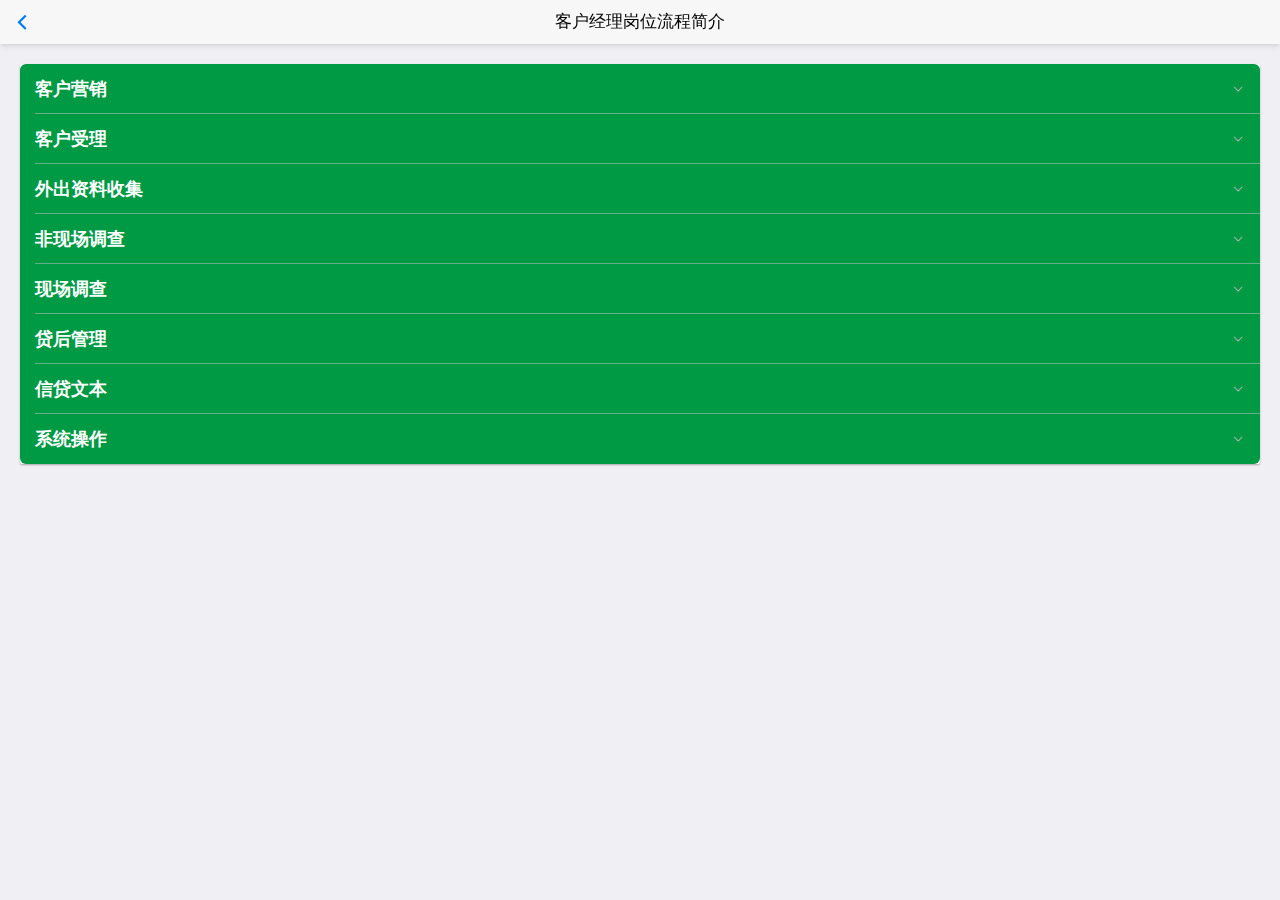
<file: gwzz/khjl.html>
<!DOCTYPE html>
<html>

	<head>
		<meta charset="utf-8">
		<meta name="viewport" content="width=device-width,initial-scale=1,minimum-scale=1,maximum-scale=1,user-scalable=no" />
		<title></title>
		<!--标准mui.css-->
		<link rel="stylesheet" href="../frame/css/1.0/mui.min.css">
		<!--App自定义的css-->
		<link rel="stylesheet" type="text/css" href="../frame/css/1.0/app.css" />
		<link href="../frame/css/1.0/mui.picker.css" rel="stylesheet" />
		<link href="../frame/css/1.0/mui.poppicker.css" rel="stylesheet" />
		<!--<link rel="stylesheet" type="text/css" href="../css/mui.picker.min.css" />-->
		<style>
			.mui-btn {
				font-size: 16px;
				padding: 8px;
				margin: 3px;
			}
			h5.mui-content-padded {
				margin-left: 3px;
				margin-top: 20px !important;
			}
			h5.mui-content-padded:first-child {
				margin-top: 12px !important;
			}
			.ui-alert {
				text-align: center;
				padding: 20px 10px;
				font-size: 16px;
			}
		</style>
	</head>

	<body>
		<header class="mui-bar mui-bar-nav">
			<a class="mui-action-back mui-icon mui-icon-left-nav mui-pull-left"></a>
			<h1 class="mui-title">客户经理岗位流程简介</h1>
		</header>
		<div class="mui-content">
			<div class="mui-content-padded">
				<h5 class="mui-content-padded"></h5>
				<h5 class="mui-content-padded"></h5>
					<div class="mui-card">
			        	<ul class="mui-table-view"> 

							<li class="mui-table-view-cell mui-collapse keep-unfold">
				              <a class="mui-navigate-right"  style="background-color: #009944;color: #fff" href="#"><h4>客户营销</h4></a>
				              <!-- <div class="mui-collapse-content"> -->
				              	<ul class="mui-table-view">
				              		<li class="mui-table-view-cell mui-collapse keep-unfold" id='sec'>
				              			<a class="mui-navigate-right sec-font" href="#">1.了解不同的营销渠道</a>
				              			<div class="mui-collapse-content">
				              				<p>（1）产品：了解他行、本行产品，创新思维，发挥村镇银行的灵活优势。<br>（2）普通宣传：需勤奋和努力，通过街道、村居、市场。进行摆摊、传单、扫楼进行地毯式营销。<br>（3）数据分析：通过本行数据、外接数据分析，如通过本行存量客户了解客户共性、通过天眼查了解周边商户，通过工商、税务、公安等一些列数据了解周边商户情况。<br>（4）地方特色：了解当地情况，是否有某个产业或行业，发起批量营销。<br>（5）人脉：目前客户经理在做的，以老带新或通过亲朋好友拓展朋友圈。<br>（6）服务：高效、便利、灵活是我们的优势。<br>（7）互联网：抖音直播等，介绍产品。</p>	
				              			</div>
				              		</li>
				              	</ul>
				             <!--  </div> -->
				            </li>


							<li class="mui-table-view-cell mui-collapse keep-unfold">
				              <a class="mui-navigate-right"  style="background-color: #009944;color: #fff" href="#"><h4>客户受理</h4></a>
				              <!-- <div class="mui-collapse-content"> -->
				              	<ul class="mui-table-view">
				              		<li class="mui-table-view-cell mui-collapse keep-unfold" id='sec'>
				              			<a class="mui-navigate-right sec-font" href="#">1.征信的签订</a>
				              			<div class="mui-collapse-content">
				              				<p>（1）主要方便对客户征信进行查询。因人行要求所有客户的征信查询必需有身份证复印件（或营业执照）、申请书。</p><br>
				              			</div>
				              		</li>
				              		<li class="mui-table-view-cell mui-collapse keep-unfold" id='sec'>
				              			<a class="mui-navigate-right sec-font" href="#">2.基础信息的了解</a>
				              			<div class="mui-collapse-content">
				              				<p>（1）询问客户做什么生意，家庭地址、手机号码，对客户咨询做初步解答，并做好台账。<br>（2）方便客户经理的跟进和调查。能及时了解到客户从事的行业和区域范围、联系方式，可主动发起营销，这样成功率也相对较高。<br>（3）方便找客户。如下发任务时，该台账上未发生信贷关系的客户可以成为我们营销的对象，解决的客户寻找的问题。</p><br>
				              			</div>
				              		</li>
				              		<li class="mui-table-view-cell mui-collapse keep-unfold" id='sec'>
				              			<a class="mui-navigate-right sec-font" href="#">3.通过关键性问题的提问</a>
				              			<div class="mui-collapse-content">
				              				<p>（1）判断客户是否属于中介介绍，或是否属于借冒名贷款。（提问模块：请问您是朋友介绍到我行申请贷款，还是客户经理上门营销的呢？资金是否本人使用？）。<br>（2）防范贷款风险。主要为了防范借冒名贷款、中介贷款、垒大户的存在，为风险把关的第一个关口</p>
				              			</div>
				              		</li>
				              	</ul>
				             <!--  </div> -->
				            </li>
			            

							<li class="mui-table-view-cell mui-collapse keep-unfold">
				              <a class="mui-navigate-right"  style="background-color: #009944;color: #fff" href="#"><h4>外出资料收集</h4></a>
				              <!-- <div class="mui-collapse-content"> -->
				              	<ul class="mui-table-view">
				              		<li class="mui-table-view-cell mui-collapse keep-unfold" id='sec'>
				              			<a class="mui-navigate-right sec-font" href="#">1.一次性告知贷款所需的全部资料</a>
				              			<div class="mui-collapse-content">
				              				<p>（1）增加客户体验感。避免客户为了资料反复的来回跑，更能体现最多跑一次的理念。<br>（2）减少自己的工作量。避免客户反复的咨询所需的资料。</p><br>
				              			</div>
				              		</li>
				              		<li class="mui-table-view-cell mui-collapse keep-unfold" id='sec'>
				              			<a class="mui-navigate-right sec-font" href="#">2.需亲见客户所提供资料原件</a>
				              			<div class="mui-collapse-content">
				              				<p>无特殊说明</p><br>
				              			</div>
				              		</li>
				              		<li class="mui-table-view-cell mui-collapse keep-unfold" id='sec'>
				              			<a class="mui-navigate-right sec-font" href="#">3.客户需对提供资料真实性签字确认</a>
				              			<div class="mui-collapse-content">
				              				<p>（1）对客户所提供原件进行复印，客户需对提供资料真实性签字确认(可在骑缝处签字确认)。<br>（2）确保资料的真实性。主要是防范客户资料的伪造，导致我行信贷资产的损失。</p><br>
				              			</div>
				              		</li>
									<li class="mui-table-view-cell mui-collapse keep-unfold" id='sec'>
				              			<a class="mui-navigate-right sec-font" href="#">4.做好资料收集人的签字确认</a>
				              			<div class="mui-collapse-content">
				              				<p>（1）若基础资料为客户经理提供的，需见双人见证（客户经理和风险经理或办贷员）。<br>（2）对客户资料进行核实，明确责任人。</p>
				              			</div>
				              		</li>

				              	</ul>
				             <!--  </div> -->
				            </li>

							<li class="mui-table-view-cell mui-collapse keep-unfold">
				              <a class="mui-navigate-right"  style="background-color: #009944;color: #fff" href="#"><h4>非现场调查</h4></a>
				              <!-- <div class="mui-collapse-content"> -->
				              	<ul class="mui-table-view">
				              		<li class="mui-table-view-cell mui-collapse keep-unfold" id='sec'>
				              			<a class="mui-navigate-right sec-font" href="#">1.征信检查</a>
				              			<div class="mui-collapse-content">
				              				<p>（1）了解客户信用情况。关注借款人的历史不良记录，当前逾期记录,征信查询次数，融资机构家数，融资总额，信用卡使用家数及近半年使用额度，对外担保情况，公积金缴存情况及公共信息情况（司法诉讼情况）。</p><br>
				              			</div>
				              		</li>
				              		<li class="mui-table-view-cell mui-collapse keep-unfold" id='sec'>
				              			<a class="mui-navigate-right sec-font" href="#">2.行内系统查询</a>
				              			<div class="mui-collapse-content">
				              				<p>（1）了解客户我行情况。通过综合管理系统、保证函系统、核心系统、大信贷系统，排查客户的担保情况、黑名单情况、前期的借贷情况、还本付息的情况。</p><br>
				              			</div>
				              		</li>
				              		<li class="mui-table-view-cell mui-collapse keep-unfold" id='sec'>
				              			<a class="mui-navigate-right sec-font" href="#">3.公开信息查询</a>
				              			<div class="mui-collapse-content">
				              				<p>（1）借款政府平台、APP等信息平台。如法院网查询、全国被执行人信息网查询、法院判决文书网、企业信用信息公示系统及企业宝、天眼查等第三方APP信息查询。</p><br>
				              			</div>
				              		</li>
									<li class="mui-table-view-cell mui-collapse keep-unfold" id='sec'>
				              			<a class="mui-navigate-right sec-font" href="#">4.村行要求的其他非现场调查要求</a>
				              			<div class="mui-collapse-content">
				              				<p>（1）无法通过系统化查询的信息了解。如家庭关系调查、信贷客户侧面的排摸等，发挥村行深耕地方的自身优势。</p><br>
				              			</div>
				              		</li>

									<li class="mui-table-view-cell mui-collapse keep-unfold" id='sec'>
				              			<a class="mui-navigate-right sec-font" href="#">5.查看客户我行的资金流和其他业务办理情况</a>
				              			<div class="mui-collapse-content">
				              				<p>（1）更好营销客户。了解客户资金流的同时，提升我行留存率，促使后续更好的营销我行存款、各项关联业务。</p><br>
				              			</div>
				              		</li>

									<li class="mui-table-view-cell mui-collapse keep-unfold" id='sec'>
				              			<a class="mui-navigate-right sec-font" href="#">6.主要目的</a>
				              			<div class="mui-collapse-content">
				              				<p>（1）在开展现场调查前，对客户有一个初步的了解，便于在现场调查中，开展调查、核对、营销。</p><br>
				              			</div>
				              		</li>

				              	</ul>
				             <!--  </div> -->
				            </li>			           	

			           		<li class="mui-table-view-cell mui-collapse keep-unfold">
				              <a class="mui-navigate-right"  style="background-color: #009944;color: #fff" href="#"><h4>现场调查</h4></a>
				              <!-- <div class="mui-collapse-content"> -->
				              	<ul class="mui-table-view">
				              		<li class="mui-table-view-cell mui-collapse keep-unfold" id='sec'>
				              			<a class="mui-navigate-right sec-font" href="#">1.对非现场调查信息开展验证</a>
				              			<div class="mui-collapse-content">
				              				<p>（1）对前期系统查询到的信息要实地查证。主要来辨别是否对经营情况是否存在夸大、虚构、伪造嫌疑，从另外一个角度可以分析客户的诚信情况。</p><br>
				              			</div>
				              		</li>
				              		<li class="mui-table-view-cell mui-collapse keep-unfold" id='sec'>
				              			<a class="mui-navigate-right sec-font" href="#">2.了解经营情况、家庭情况</a>
				              			<div class="mui-collapse-content">
				              				<p>（1）经营情况。了解工资的发放情况、水电情况、租赁情况、销量和利率的情况。对客户经营的行业，有初步的了解。<br>（2）侧面了解客户家庭情况。对于小额贷款客户，家庭情况的好坏，是发生不良贷款的关键因素。</p><br>
				              			</div>
				              		</li>
				              		<li class="mui-table-view-cell mui-collapse keep-unfold" id='sec'>
				              			<a class="mui-navigate-right sec-font" href="#">3.了解借款用途</a>
				              			<div class="mui-collapse-content">
				              				<p>（1）防范借冒名、垒大户。对客户用途开展调查和询问（如咨询客户资金投向、合伙人情况、客户的上下游关系），避免垒大户和借冒名的发生。<br>（2）有效开展批量化的营销。如客户存在产业化的关系或供应链，应主动对其周边客户、上下游客户开展营销。</p><br>
				              			</div>
				              		</li>
									<li class="mui-table-view-cell mui-collapse keep-unfold" id='sec'>
				              			<a class="mui-navigate-right sec-font" href="#">4.对抵押物的排查要点</a>
				              			<div class="mui-collapse-content">
				              				<p>（1）抵押物是否违章。<br>（2）抵押物现场情况与权证信息是否相符。<br>（3）抵押物是否租赁以及租赁情况。<br>（4）是否有其他不利于抵押物后续处置的情况</p><br>
				              			</div>
				              		</li>
									<li class="mui-table-view-cell mui-collapse keep-unfold" id='sec'>
				              			<a class="mui-navigate-right sec-font" href="#">5.按层级开展调查</a>
				              			<div class="mui-collapse-content">
				              				<p>（1）开展双人调查机制。需根据各个村行自身设置的审批权限，开展层级调查。各村行必须按相应授信层级的相关人员参与，并需在实地调查现场入框拍照留存，作为第一手的现场调查佐证材料。<br>（2）明确告知。告知客户我行不收取任何手续费（可由层级人员告知）。</p><br>
				              			</div>
				              		</li>
									<li class="mui-table-view-cell mui-collapse keep-unfold" id='sec'>
				              			<a class="mui-navigate-right sec-font" href="#">6.拍照留底</a>
				              			<div class="mui-collapse-content">
				              				<p>（1）对于现场调查中，存在疑点、顾虑的现场情况，需及时拍照留底，便于后续开展分析，必要时能做为佐证材料。（做为保护自身的一种方式）</p>
				              			</div>
				              		</li>
				              	</ul>
				             <!--  </div> -->
				            </li>

			           		<li class="mui-table-view-cell mui-collapse keep-unfold">
				              <a class="mui-navigate-right"  style="background-color: #009944;color: #fff" href="#"><h4>贷后管理</h4></a>
				              <!-- <div class="mui-collapse-content"> -->
				              	<ul class="mui-table-view">
				              		<li class="mui-table-view-cell mui-collapse keep-unfold" id='sec'>
				              			<a class="mui-navigate-right sec-font" href="#">1.非现场贷后检查</a>
				              			<div class="mui-collapse-content">
				              				<p>（1）应做好贷款发放后七天资金流向跟踪，并填写贷后管理表格放入信贷档案内保管。并根据村行相关要求检查客户经营情况、信用情况。<br>（2）通过三个“集中度”开展。信贷资金流向集中度、还款还息来源集中度、担保人集中度。<br>（3）通过各大系统查询，了解客户信用变化情况（参照非现场调查）</p><br>
				              			</div>
				              		</li>
				              		<li class="mui-table-view-cell mui-collapse keep-unfold" id='sec'>
				              			<a class="mui-navigate-right sec-font" href="#">2.现场贷后检查</a>
				              			<div class="mui-collapse-content">
				              				<p>（1）应通过便捷恒通APP拍摄贷后检查影像，并根据村行相关要求保留影像存档备查。<br>（2）通过现场调查，对客户经营情况进行排摸。（参照现场调查）</p><br>
				              			</div>
				              		</li>
				              		<li class="mui-table-view-cell mui-collapse keep-unfold" id='sec'>
				              			<a class="mui-navigate-right sec-font" href="#">3.贷款利息、贷款到期的催收</a>
				              			<div class="mui-collapse-content">
				              				<p>（1）应在还息日、贷款到期日10天前通知客户在还款账户中存入足额还款资金。</p>
				              			</div>
				              		</li>
									
				              	</ul>
				             <!--  </div> -->
				            </li>

			        
			            <li class="mui-table-view-cell mui-collapse keep-unfold">
			              <a class="mui-navigate-right"  style="background-color: #009944;color: #fff" href="#"><h4>信贷文本</h4></a>
			              <div class="mui-collapse-content">
			              <p><h4>1.各类信贷文本熟悉</h4><p>（1）根据个人、企业，担保方式的不同熟悉信贷文本：包括借款申请书、各类借款合同、各类最高额合同、征信、送达、面谈、授权书、受托支付、保证函、抵押物清单、股东决议等。<br>（2）根据不同的贷款产品，可以所需提供的资料。（如营业执照、身份证、房产证、各类报表等）<br>（3）根据贷款产品和不同的担保方式，能明确知晓贷款的利率。<br>（4）学会征信的如何查看。</p></p>
			              </div>
			            </li>

			            <li class="mui-table-view-cell mui-collapse keep-unfold">
			              <a class="mui-navigate-right"  style="background-color: #009944;color: #fff" href="#"><h4>系统操作</h4></a>
			              <div class="mui-collapse-content">
			              <p><h4>各类系统的操作</h4><p>（1）核心系统（9122贷款分账户）、(9121查询客户账号)。<br>（2）绩效系统的维护、自身业绩的查看。<br>（3）综合管理系统（贷款资金流向、客户我行的流水、中间业务办理情况）。<br>（4）被执行人网、法院网、企查查、天眼查。<br>（5）保证函系统、大信贷系统的基础操作。</p></p>
			              </div>
			            </li>



			        </ul>
			    </div>
			</div>
		</div>
		<script src="../frame/js/mui.js"></script>
		<script src="../frame/js/mui.picker.js"></script>
		<script src="../frame/js/mui.poppicker.js"></script>
		<script src="../frame/js/plist.js" type="text/javascript" charset="utf-8"></script>
		<script>
			(function($, doc) {
				$.init(	);
				$.ready(function() {
					    beforeback: function back ()  {
					　　　　 //获得父页面的webview
					        var list = plus.webview.currentWebview().opener();
					　　　　 //触发父页面的自定义事件(refresh),从而进行刷新
					        mui.fire(list, 'refresh');
					        //返回true,继续页面关闭逻辑
					        return true;
					    }

					    function hasClass(obj, cls) {  
			                return obj.className.match(new RegExp('(\\s|^)' + cls + '(\\s|$)'));  
			            }  
			            function addClass(obj, cls) {  
			                if (!this.hasClass(obj, cls)) obj.className += " " + cls;  
			            }  
			            function removeClass(obj, cls) {  
			                if (hasClass(obj, cls)) {  
			                    var reg = new RegExp('(\\s|^)' + cls + '(\\s|$)');  
			                    obj.className = obj.className.replace(reg, '');  
			                }  
			            }


						function changeColor(obj){
							if(obj.style.backgroundColor=='rgb(0, 153, 68)'){
								obj.style.backgroundColor="#004DA1";
								obj.style.color="#fff";				
							}
							else{
								obj.style.backgroundColor="#009944";
								obj.style.color="#fff";										
							}
						}	

			            mui('.mui-card').on('tap','.mui-navigate-right',function(){


							
							changeColor(this);
							if(this.parentNode.id == 'sec'){
								
								var chilcnt=this.parentNode.querySelector('.mui-collapse-content');
								var chilarrow=this.parentNode.querySelector('.mui-navigate-right');
								
								if(chilcnt.style.display=="block"){
									chilcnt.style.display="none";
								}
								else{
									chilcnt.style.display="block";
								}
											
							}else{
								if(this.parentNode.querySelector('.mui-table-view') != null) {
									
									var childul=this.parentNode.querySelector('.mui-table-view');
									
									var childulli=childul.children;//getElementsByClassName('sec');
									
					                for(var i=0;i<childulli.length;i++){
										childulli[i].querySelector('.mui-collapse-content').style.display="none"
										removeClass(childulli[i],'mui-active');
										//console.log(childulli[i].childNodes[1]);
										childulli[i].childNodes[1].style.backgroundColor="#009944";
										childulli[i].childNodes[1].style.color="#fff";	
										
										
					                }	

								}
								
							}


			            });



				});
			})(mui, document);
		</script>
	</body>

</html>
</file>
<file: frame/css/1.0/app.css>
/*
 *这是单独为hello mui准备的个性化css，可以覆盖标准mui的css定义；
 * 在实际项目开发时，建议为App单独写一个css文件，从而实现项目的自定义皮肤功能；
 * 
 * */
.mui-plus header.mui-bar{
	display: none;
}
.mui-plus .mui-bar-nav~.mui-content{
	padding: 0;
}

/*hm开头的表示仅为 Hello MUI示例定义*/
.hm-description{
	margin: .5em 0;
}

.hm-description>li {
	font-size: 14px;
	color: #8f8f94;
}

.sec-font {
	font-size: 17px;
	font-weight: bolder;
	 
	word-break:break-all; 
}

.icon-size{
	font-size: 45px;
	height: 50px;
	width: 100%;
}



.app-back{
	height: 100%;
	width: 100%;
/*	background-color: #639fd1;*/
	background-image: url('bkg.jpg');
	background-size: 100% 100%;
}


.row {
    display: -ms-flexbox;
    display: flex;
    -ms-flex-wrap: wrap;
    flex-wrap: wrap;
    margin-right: -15px;
    margin-left: -15px;
/*    background-color: #123456;*/
}

.offer-items {
    background-color: #fff;
    padding: 30px 10px 25px 10px;
    border-radius: 30px;
    transition: all 300ms ease-in-out;
    -webkit-transition: all 300ms ease-in-out;
    -moz-transition: all 300ms ease-in-out;
    -ms-transition: all 300ms ease-in-out;
    -o-transition: all 300ms ease-in-out;
}

.app-margin-top {
	margin-top: 30px;
}
</file>
<file: frame/css/1.0/mui.picker.css>
/**
 * 选择列表插件
 * varstion 2.0.0
 * by Houfeng
 * Houfeng@DCloud.io
 */

.mui-picker {
    background-color: #ddd;
    position: relative;
    height: 200px;
    overflow: hidden;
    border: solid 1px rgba(0, 0, 0, 0.1);
    -webkit-user-select: none;
    user-select: none;
    box-sizing: border-box;
}
.mui-picker-inner {
    box-sizing: border-box;
    position: relative;
    width: 100%;
    height: 100%;
    overflow: hidden;
    -webkit-mask-box-image: -webkit-linear-gradient(bottom, transparent, transparent 5%, #fff 20%, #fff 80%, transparent 95%, transparent);
    -webkit-mask-box-image: linear-gradient(top, transparent, transparent 5%, #fff 20%, #fff 80%, transparent 95%, transparent);
}
.mui-pciker-list,
.mui-pciker-rule {
    box-sizing: border-box;
    padding: 0px;
    margin: 0px;
    width: 100%;
    height: 36px;
    line-height: 36px;
    position: absolute;
    left: 0px;
    top: 50%;
    margin-top: -18px;
}
.mui-pciker-rule-bg {
    z-index: 0;
    /*background-color: #cfd5da;*/
}
.mui-pciker-rule-ft {
    z-index: 2;
    border-top: solid 1px rgba(0, 0, 0, 0.1);
    border-bottom: solid 1px rgba(0, 0, 0, 0.1);
    /*-webkit-box-shadow: 0px 0px 10px 0px rgba(0, 0, 0, 0.1);*/
    /*box-shadow: 0px 0px 10px 0px rgba(0, 0, 0, 0.1);*/
}
.mui-pciker-list {
    z-index: 1;
    -webkit-transform-style: preserve-3d;
    transform-style: preserve-3d;
    -webkit-transform: perspective(1000px) rotateY(0deg) rotateX(0deg);
    transform: perspective(1000px) rotateY(0deg) rotateX(0deg);
}
.mui-pciker-list li {
    width: 100%;
    height: 100%;
    position: absolute;
    text-align: center;
    vertical-align: middle;
    -webkit-backface-visibility: hidden;
    backface-visibility: hidden;
    overflow: hidden;
    box-sizing: border-box;
    font-size: 16px;
    font-family: "Helvetica Neue", "Helvetica", "Arial", "sans-serif";
    color: #888;
    padding: 0px 8px;
    white-space: nowrap;
    -webkit-text-overflow: ellipsis;
    text-overflow: ellipsis;
    overflow: hidden;
    cursor: default;
    visibility: hidden;
}
.mui-pciker-list li.highlight,
.mui-pciker-list li.visible {
    visibility: visible;
}
.mui-pciker-list li.highlight {
    color: #222;
}
</file>
<file: frame/css/1.0/mui.poppicker.css>
.mui-poppicker {
	position: fixed;
	left: 0px;
	width: 100%;
	z-index: 999;
	background-color: #eee;
	border-top: solid 1px #ccc;
	box-shadow: 0px -5px 7px 0px rgba(0, 0, 0, 0.1);
	-webkit-transition: .3s;
	bottom: 0px;
	-webkit-transform: translateY(300px);
}
.mui-poppicker.mui-active {
	-webkit-transform: translateY(0px);
}
.mui-android-5-1 .mui-poppicker {
	bottom: -300px;
	-webkit-transition-property: bottom;
	-webkit-transform: none;
}
.mui-android-5-1 .mui-poppicker.mui-active {
	bottom: 0px;
	-webkit-transition-property: bottom;
	-webkit-transform: none;
}
.mui-poppicker-header {
	padding: 6px;
	font-size: 14px;
	color: #888;
}
.mui-poppicker-header .mui-btn {
	font-size: 12px;
	padding: 5px 10px;
}
.mui-poppicker-btn-cancel {
	float: left;
}
.mui-poppicker-btn-ok {
	float: right;
}
.mui-poppicker-clear {
	clear: both;
	height: 0px;
	line-height: 0px;
	font-size: 0px;
	overflow: hidden;
}
.mui-poppicker-body {
	position: relative;
	width: 100%;
	height: 200px;
	border-top: solid 1px #ddd;
	/*-webkit-perspective: 1200px;
	perspective: 1200px;
	-webkit-transform-style: preserve-3d;
	transform-style: preserve-3d;*/
}
.mui-poppicker-body .mui-picker {
	width: 100%;
	height: 100%;
	margin: 0px;
	border: none;
	float: left;
}
</file>
